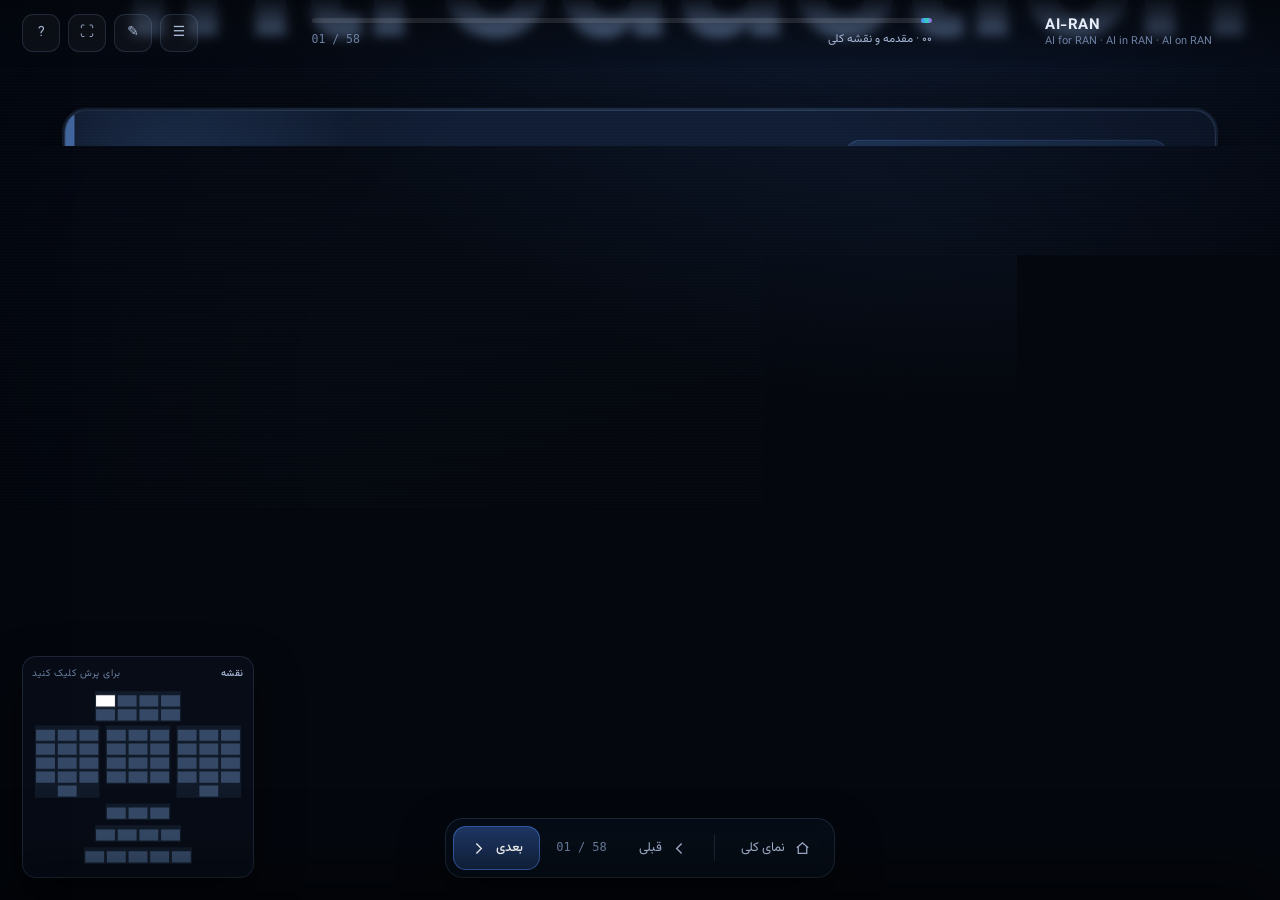
<file: HTML/AI-RAN-Presentation/AI-RAN-Presentation/index.html>
<!DOCTYPE html>
<html lang="fa" dir="rtl">
<head>
  <meta charset="utf-8">
  <meta name="viewport" content="width=device-width, initial-scale=1, viewport-fit=cover">
  <meta name="color-scheme" content="dark">
  <title>AI-RAN — هوش مصنوعی در شبکهٔ دسترسی رادیویی | ارائهٔ تعاملی</title>
  <meta name="description" content="ارائهٔ تعاملی Prezi-style دربارهٔ AI-RAN: AI for RAN، AI in RAN و AI on RAN — به زبان فارسی با اصطلاحات فنی انگلیسی.">
  <meta name="author" content="AI-RAN Teaching Project">
  <link rel="icon" href="data:image/svg+xml,%3Csvg xmlns='http://www.w3.org/2000/svg' viewBox='0 0 64 64'%3E%3Crect width='64' height='64' rx='14' fill='%23071018'/%3E%3Ccircle cx='32' cy='32' r='17' fill='none' stroke='%234f8cff' stroke-width='4'/%3E%3Ccircle cx='32' cy='32' r='6' fill='%232dd4bf'/%3E%3C/svg%3E">

  <link rel="preload" href="assets/fonts/Vazirmatn-Regular.woff2" as="font" type="font/woff2" crossorigin>
  <link rel="preload" href="assets/fonts/Vazirmatn-Bold.woff2" as="font" type="font/woff2" crossorigin>

  <link rel="stylesheet" href="css/main.css">
  <link rel="stylesheet" href="css/presentation.css">
  <link rel="stylesheet" href="css/animations.css">
</head>
<body>

  <!-- boot / loading veil, removed once the presentation is built -->
  <div id="boot" role="status" aria-live="polite">
    <div class="boot-inner">
      <div class="boot-mark" aria-hidden="true"></div>
      <div class="boot-title">AI-RAN</div>
      <div class="boot-sub">در حال آماده‌سازی نقشهٔ دانش…</div>
      <div class="boot-bar"><span></span></div>
    </div>
  </div>

  <noscript>
    <div class="noscript">
      این ارائه برای ناوبری تعاملی به JavaScript نیاز دارد. لطفاً JavaScript را فعال کنید.
    </div>
  </noscript>

  <!-- the presentation canvas -->
  <main id="stage" class="stage" aria-label="بوم ارائهٔ تعاملی AI-RAN">
    <div id="world" class="world accent-intro" data-zoom="far"></div>
  </main>

  <!-- presentation chrome -->
  <header id="hud-top" class="hud hud-top"></header>
  <nav id="hud-nav" class="hud hud-nav" aria-label="ناوبری موضوع‌ها"></nav>
  <div id="hud-zoom" class="hud hud-zoom" aria-label="بزرگ‌نمایی"></div>
  <aside id="hud-map" class="hud hud-map" title="نقشهٔ کلی" aria-label="نقشهٔ کلی"></aside>

  <aside id="toc" class="drawer" aria-label="فهرست موضوع‌ها"></aside>
  <section id="notes" class="notes" aria-label="یادداشت مدرس"></section>
  <div id="help" class="modal" role="dialog" aria-modal="true" aria-label="راهنمای ناوبری"></div>
  <div id="toast" class="toast" role="status" aria-live="polite"></div>

  <div id="boot-error" hidden class="boot-error" role="alert"></div>
  <pre id="selftest-output" class="sr-only" aria-hidden="true"></pre>

  <!-- content model (order matters: core → sections → wrap-up which finalises) -->
  <script src="content/00-core.js"></script>
  <script src="content/10-intro.js"></script>
  <script src="content/20-for.js"></script>
  <script src="content/30-in.js"></script>
  <script src="content/40-on.js"></script>
  <script src="content/50-compare.js"></script>
  <script src="content/60-eco.js"></script>
  <script src="content/70-wrap.js"></script>

  <!-- engine -->
  <script src="js/visualizations.js"></script>
  <script src="js/navigation.js"></script>
  <script src="js/presentation.js"></script>
  <script src="js/app.js"></script>
</body>
</html>
</file>
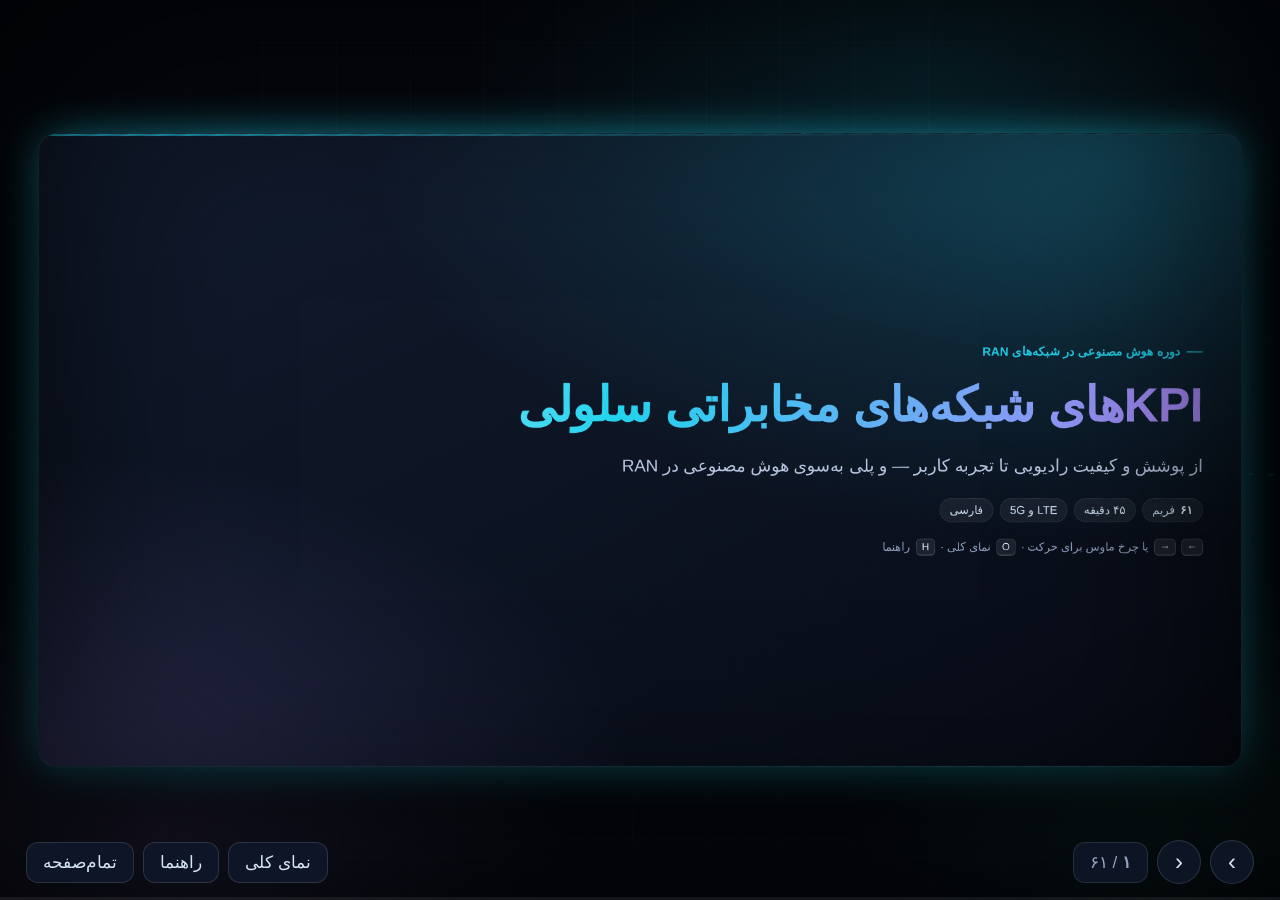
<file: HTML/kpis/kpis/kpi-prezi.html>
<!DOCTYPE html>
<html lang="fa" dir="rtl">
<head>
<meta charset="utf-8">
<meta name="viewport" content="width=device-width,initial-scale=1">
<title>KPIهای شبکه‌های مخابراتی سلولی — ارائه تعاملی</title>
<style>
:root{
  --ink:#e9eefb;--muted:#93a3c2;--line:rgba(255,255,255,.09);
  --cyan:#22d3ee;--sky:#38bdf8;--emerald:#34d399;--amber:#fbbf24;
  --violet:#a78bfa;--rose:#fb7185;--lime:#a3e635;--fuchsia:#e879f9;
}
*{box-sizing:border-box;margin:0;padding:0}
html,body{height:100%;overflow:hidden;background:#05080f;color:var(--ink);
  font-family:'Vazirmatn','IRANSansX','IRANSans','Segoe UI',Tahoma,'Noto Naskh Arabic',sans-serif;
  -webkit-font-smoothing:antialiased;text-rendering:optimizeLegibility}
#bg{position:fixed;inset:0;z-index:0;pointer-events:none;
  background:
    radial-gradient(58% 48% at 72% 8%,rgba(34,211,238,.15),transparent 62%),
    radial-gradient(52% 46% at 12% 92%,rgba(167,139,250,.14),transparent 62%),
    radial-gradient(42% 40% at 92% 88%,rgba(52,211,153,.09),transparent 62%),
    #05080f}
#grid{position:fixed;inset:-20%;z-index:0;pointer-events:none;opacity:.55;
  background-image:linear-gradient(rgba(255,255,255,.05) 1px,transparent 1px),
                   linear-gradient(90deg,rgba(255,255,255,.05) 1px,transparent 1px);
  background-size:74px 74px;
  -webkit-mask-image:radial-gradient(circle at 50% 42%,#000 18%,transparent 76%);
  mask-image:radial-gradient(circle at 50% 42%,#000 18%,transparent 76%)}
#vig{position:fixed;inset:0;z-index:3;pointer-events:none;
  box-shadow:inset 0 0 200px 60px rgba(0,0,0,.72)}
#stage{position:fixed;left:0;top:0;width:1px;height:1px;transform-origin:0 0;z-index:2;will-change:transform}

/* ---------- frame ---------- */
.frame{position:absolute;transform-origin:50% 50%;overflow:hidden;
  display:flex;flex-direction:column;gap:20px;
  padding:52px 60px;border-radius:28px;
  background:linear-gradient(152deg,rgba(21,31,52,.95),rgba(9,14,26,.97));
  border:1px solid var(--line);
  box-shadow:0 50px 110px rgba(0,0,0,.6),inset 0 1px 0 rgba(255,255,255,.055);
  --accent:#22d3ee;--accent-soft:rgba(34,211,238,.12)}
.frame::after{content:'';position:absolute;inset:0;border-radius:28px;pointer-events:none;
  background:radial-gradient(90% 60% at 100% 0%,var(--accent-soft),transparent 62%);
  opacity:.85}
.frame::before{content:'';position:absolute;top:0;right:0;left:0;height:3px;
  background:linear-gradient(90deg,var(--accent),transparent 70%);opacity:.9}
.frame.active{box-shadow:0 50px 130px rgba(0,0,0,.7),0 0 0 1px var(--accent-soft),
  0 0 70px -10px var(--accent),inset 0 1px 0 rgba(255,255,255,.07)}
body.ov .frame{outline:1px dashed rgba(255,255,255,.22);outline-offset:12px}
body.ov .frame.active{outline:1px solid var(--accent)}

/* ---------- typography ---------- */
.k{display:flex;align-items:center;gap:10px;font-size:19px;font-weight:700;
  letter-spacing:.2px;color:var(--accent);opacity:.95}
.k::before{content:'';width:26px;height:2px;border-radius:2px;background:var(--accent);opacity:.8}
h1{font-size:62px;line-height:1.24;font-weight:800;letter-spacing:-.6px}
h2{font-size:44px;line-height:1.32;font-weight:800;letter-spacing:-.4px}
h3{font-size:27px;line-height:1.45;font-weight:700}
.grad{background:linear-gradient(100deg,#eaf6ff 6%,var(--accent) 48%,#a78bfa 96%);
  -webkit-background-clip:text;background-clip:text;color:transparent}
p{font-size:23px;line-height:1.85;color:#c9d5ec}
.lede{font-size:27px;line-height:1.75;color:#b9c8e2;font-weight:500}
.s{font-size:20px;line-height:1.7;color:var(--muted)}
b,strong{color:#f2f7ff;font-weight:700}
.mono{direction:ltr;unicode-bidi:isolate;font-family:ui-monospace,'Cascadia Mono',Consolas,monospace;font-size:.94em}
.num{unicode-bidi:isolate}

ul.b{list-style:none;display:flex;flex-direction:column;gap:13px}
ul.b>li{position:relative;padding-inline-start:26px;font-size:22px;line-height:1.72;color:#c9d5ec}
ul.b>li::before{content:'';position:absolute;inset-inline-start:2px;top:11px;width:9px;height:9px;border-radius:50%;
  background:var(--accent);box-shadow:0 0 14px var(--accent)}
ul.b>li b{color:#fff}

/* ---------- layout helpers ---------- */
.grid{display:grid;gap:16px}
.c2{grid-template-columns:1fr 1fr}
.c3{grid-template-columns:repeat(3,1fr)}
.c4{grid-template-columns:repeat(4,1fr)}
.c5{grid-template-columns:repeat(5,1fr)}
.split{display:grid;grid-template-columns:1fr 1fr;gap:30px;align-items:center;flex:1;min-height:0}
.split.wide-l{grid-template-columns:1.35fr 1fr}
.split.wide-r{grid-template-columns:1fr 1.35fr}
.rowsplit{display:grid;grid-template-rows:auto 1fr;gap:18px;flex:1;min-height:0}
.grow{flex:1;min-height:0}
.col{display:flex;flex-direction:column;gap:16px;min-height:0}

.card{background:rgba(255,255,255,.038);border:1px solid var(--line);border-radius:18px;
  padding:18px 20px;display:flex;flex-direction:column;gap:7px}
.card .t{font-size:23px;font-weight:700;color:#eef4ff;line-height:1.4}
.card .s{font-size:18px}
.card .nm{font-size:15px;font-weight:800;color:var(--accent);letter-spacing:1px;opacity:.9}
.card.hl{background:linear-gradient(160deg,rgba(255,255,255,.07),rgba(255,255,255,.02));
  border-color:rgba(255,255,255,.16)}

.note{background:var(--accent-soft);border:1px solid color-mix(in srgb,var(--accent) 34%,transparent);
  border-radius:15px;padding:14px 18px;font-size:20px;line-height:1.7;color:#d7e6f8}
.note b{color:#fff}
.note.warn{background:rgba(251,113,133,.1);border-color:rgba(251,113,133,.34)}
.note.ok{background:rgba(52,211,153,.1);border-color:rgba(52,211,153,.32)}

.stat{display:flex;flex-direction:column;gap:2px;background:rgba(255,255,255,.04);
  border:1px solid var(--line);border-radius:16px;padding:14px 18px}
.stat .v{font-size:32px;font-weight:800;color:#fff;line-height:1.25}
.stat .l{font-size:17px;color:var(--muted)}

.chip{display:inline-flex;align-items:center;gap:8px;padding:7px 15px;border-radius:999px;
  font-size:18px;background:rgba(255,255,255,.06);border:1px solid var(--line);color:#cfe0f4}
.chips{display:flex;flex-wrap:wrap;gap:10px}
.tagline{display:flex;flex-direction:column;gap:9px}
.tagline .row{display:flex;gap:12px;align-items:baseline;font-size:20px;color:#c3d1e8}
.tagline .row .d{width:8px;height:8px;border-radius:50%;background:var(--accent);flex:none;
  box-shadow:0 0 12px var(--accent);transform:translateY(-3px)}

/* ---------- table ---------- */
table.t{width:100%;border-collapse:collapse;font-size:21px}
table.t th{font-size:17px;font-weight:700;color:#93a6c6;text-align:right;padding:9px 14px;
  border-bottom:1px solid rgba(255,255,255,.14);letter-spacing:.3px}
table.t td{padding:10px 14px;border-bottom:1px solid rgba(255,255,255,.055);color:#dbe4f6;line-height:1.55}
table.t tbody tr:last-child td{border-bottom:0}
table.t .n{direction:ltr;text-align:right;font-variant-numeric:tabular-nums;color:#fff;font-weight:700}
table.t.compact td{padding:7px 12px;font-size:19px}
table.t.compact th{padding:7px 12px}
.bar{display:block;height:9px;border-radius:99px;background:var(--c,#34d399);width:var(--w,60%);opacity:.9;
  box-shadow:0 0 14px -2px var(--c,#34d399)}
.pill{display:inline-block;padding:3px 12px;border-radius:999px;font-size:17px;font-weight:700}
.p-good{background:rgba(52,211,153,.16);color:#6ee7b7}
.p-mid{background:rgba(251,191,36,.16);color:#fcd34d}
.p-bad{background:rgba(251,113,133,.16);color:#fda4af}

/* ---------- formula ---------- */
.formula{direction:ltr;display:flex;align-items:center;justify-content:center;gap:10px;
  flex-wrap:wrap;padding:20px 26px;border-radius:16px;font-size:29px;color:#eaf4ff;
  background:rgba(34,211,238,.07);border:1px solid rgba(34,211,238,.26);
  font-family:Georgia,'Cambria Math','Times New Roman',serif;line-height:1.4}
.formula .var{font-style:italic}
.frac{display:inline-flex;flex-direction:column;align-items:center;vertical-align:middle;margin:0 4px}
.frac .n{padding:2px 10px 5px;border-bottom:1.6px solid rgba(234,244,255,.75);font-size:23px;white-space:nowrap}
.frac .d{padding:5px 10px 2px;font-size:23px;white-space:nowrap}
.frac.sm .n,.frac.sm .d{font-size:19px}

/* ---------- figure ---------- */
figure.fig{display:flex;flex-direction:column;gap:10px;min-height:0;flex:1;margin:0}
figure.fig img{width:100%;flex:1;min-height:0;object-fit:contain;border-radius:14px;
  background:#080d18;border:1px solid rgba(255,255,255,.07)}
figure.fig figcaption{font-size:17px;color:var(--muted);line-height:1.6;text-align:center}
figure.fig.frameimg img{object-fit:cover}

/* ---------- chapter ---------- */
.frame.ch{display:grid;grid-template-columns:auto 1fr;gap:44px;align-items:center;
  background:radial-gradient(120% 130% at 100% 0%,var(--accent-soft),transparent 58%),
             linear-gradient(152deg,rgba(17,26,45,.96),rgba(7,11,22,.98))}
.chnum{font-size:190px;line-height:.86;font-weight:800;letter-spacing:-6px;
  color:transparent;-webkit-text-stroke:2px color-mix(in srgb,var(--accent) 62%,transparent);
  opacity:.9;direction:ltr}
.frame.ch h2{font-size:56px;margin-bottom:8px}
.frame.ch .sub{font-size:24px;color:#b9c8e2;line-height:1.7;max-width:30ch}
.frame.ch .list{display:flex;flex-wrap:wrap;gap:9px;margin-top:18px}

/* ---------- cover ---------- */
.frame.hero{justify-content:center;gap:26px;
  background:radial-gradient(110% 110% at 88% 4%,rgba(34,211,238,.2),transparent 55%),
             radial-gradient(90% 90% at 0% 100%,rgba(167,139,250,.18),transparent 55%),
             linear-gradient(152deg,rgba(18,28,48,.96),rgba(6,10,20,.99))}
.frame.hero h1{font-size:76px}
.hintline{font-size:18px;color:var(--muted);display:flex;gap:9px;align-items:center;flex-wrap:wrap}
kbd{display:inline-block;min-width:28px;text-align:center;padding:3px 8px;border-radius:7px;
  font-family:inherit;font-size:16px;color:#dbe7fa;background:rgba(255,255,255,.08);
  border:1px solid rgba(255,255,255,.16);border-bottom-width:2px}

/* ---------- ui ---------- */
#ui{position:fixed;inset:auto 0 0 0;z-index:40;display:flex;justify-content:space-between;
  align-items:center;padding:16px 26px;pointer-events:none}
#ui .g{display:flex;gap:9px;align-items:center;pointer-events:auto}
button.b{appearance:none;cursor:pointer;font-family:inherit;font-size:17px;color:#d7e4f7;
  background:rgba(16,24,42,.86);border:1px solid rgba(255,255,255,.13);border-radius:12px;
  padding:9px 16px;transition:.2s;backdrop-filter:blur(6px)}
button.b:hover{background:rgba(34,211,238,.16);border-color:rgba(34,211,238,.5);color:#fff}
button.b.rnd{width:44px;height:44px;padding:0;font-size:24px;line-height:1;border-radius:50%}
.counter{font-size:17px;color:var(--muted);background:rgba(16,24,42,.86);
  border:1px solid rgba(255,255,255,.1);border-radius:12px;padding:9px 16px;font-variant-numeric:tabular-nums}
.counter b{color:var(--accent)}
#bar{position:fixed;left:0;bottom:0;height:3px;width:100%;z-index:41;background:rgba(255,255,255,.07)}
#bar i{display:block;height:100%;width:0;background:linear-gradient(90deg,var(--cyan),#a78bfa);
  box-shadow:0 0 16px rgba(34,211,238,.8);transition:width .6s cubic-bezier(.22,.61,.3,1)}
#helpbox{position:fixed;z-index:60;inset:0;display:flex;align-items:center;justify-content:center;
  background:rgba(3,6,12,.72);backdrop-filter:blur(4px);padding:30px}
#helpbox.hide{display:none}
#helpbox .pane{max-width:640px;width:100%;background:linear-gradient(160deg,#111a2d,#070b16);
  border:1px solid rgba(255,255,255,.14);border-radius:22px;padding:30px 34px;
  box-shadow:0 40px 90px rgba(0,0,0,.7);display:flex;flex-direction:column;gap:14px}
#helpbox h3{font-size:26px}
#helpbox .row{display:flex;justify-content:space-between;gap:18px;font-size:19px;color:#c5d3ea;
  border-bottom:1px solid rgba(255,255,255,.06);padding-bottom:9px}
#helpbox .row span:first-child{color:#93a6c6}
@media (prefers-reduced-motion:reduce){#stage{transition:none!important}}
</style>
</head>
<body>
<div id="bg"></div><div id="grid"></div>
<div id="stage">

<!-- ============ 1 · COVER ============ -->
<section class="frame hero" data-ch="0" data-w="1900" data-h="1000" data-r="-1.2">
  <div class="k">دوره هوش مصنوعی در شبکه‌های RAN</div>
  <h1 class="grad">KPIهای شبکه‌های مخابراتی سلولی</h1>
  <p class="lede">از پوشش و کیفیت رادیویی تا تجربه کاربر — و پلی به‌سوی هوش مصنوعی در RAN</p>
  <div class="chips">
    <span class="chip"><b id="tot2">۶۰</b> فریم</span>
    <span class="chip">۴۵ دقیقه</span>
    <span class="chip">LTE و 5G</span>
    <span class="chip">فارسی</span>
  </div>
  <div class="hintline"><kbd>←</kbd><kbd>→</kbd> یا چرخ ماوس برای حرکت · <kbd>O</kbd> نمای کلی · <kbd>H</kbd> راهنما</div>
</section>

<!-- ============ 2 · ROADMAP ============ -->
<section class="frame" data-ch="0">
  <div class="k">نقشه راه</div>
  <h2>در این ارائه چه مسیری را طی می‌کنیم؟</h2>
  <div class="grid c3 grow">
    <div class="card"><div class="nm">۰۱</div><div class="t">مقدمه</div><p class="s">KPI چیست، با Measurement و Counter چه تفاوتی دارد و چگونه دسته‌بندی می‌شود؟</p></div>
    <div class="card"><div class="nm">۰۲</div><div class="t">شاخص‌های رادیویی</div><p class="s">RSRP، RSRQ، SINR و RSSI؛ تفاوت پوشش با کیفیت.</p></div>
    <div class="card"><div class="nm">۰۳</div><div class="t">دسترسی و پایداری</div><p class="s">RRC Setup، Random Access، Drop Rate و حفظ ارتباط.</p></div>
    <div class="card"><div class="nm">۰۴</div><div class="t">تحرک و کیفیت سرویس</div><p class="s">Handover، Throughput، Latency، Packet Loss و BLER.</p></div>
    <div class="card"><div class="nm">۰۵</div><div class="t">لایه فیزیکی</div><p class="s">ISI، BER، EVM، CQI، MCS، HARQ، Spectral Efficiency و PAPR.</p></div>
    <div class="card"><div class="nm">۰۶</div><div class="t">هوش مصنوعی و کارگاه</div><p class="s">پیوند KPI با AI-RAN، عیب‌یابی یک سایت و جمع‌بندی.</p></div>
  </div>
</section>

<!-- ============ 3 · FOUR QUESTIONS ============ -->
<section class="frame" data-ch="0">
  <div class="k">چارچوب داستانی</div>
  <h2>چهار سؤال، کلید فهم همه KPIها</h2>
  <p class="s">KPI را به‌عنوان داستان عملکرد شبکه تدریس کنید، نه فقط مجموعه‌ای از فرمول‌ها.</p>
  <div class="grid c4 grow">
    <div class="card hl"><div class="nm">۰۱</div><div class="t">آیا پوشش داریم؟</div><p class="s">RSRP · RSRQ · SINR</p><p class="s">پوشش رادیویی</p></div>
    <div class="card hl"><div class="nm">۰۲</div><div class="t">آیا می‌توانیم متصل شویم؟</div><p class="s">RRC SR · RACH SR</p><p class="s">دسترسی</p></div>
    <div class="card hl"><div class="nm">۰۳</div><div class="t">آیا سرعت کافی است؟</div><p class="s">Throughput · Latency</p><p class="s">کیفیت سرویس</p></div>
    <div class="card hl"><div class="nm">۰۴</div><div class="t">آیا ارتباط پایدار می‌ماند؟</div><p class="s">Drop Rate · HO SR</p><p class="s">پایداری و تحرک</p></div>
  </div>
  <div class="note">این چهار سؤال به ترتیب، چهار دسته اصلی KPI را می‌سازند: <b>Coverage</b>، <b>Accessibility</b>، <b>Integrity</b> و <b>Retainability / Mobility</b>.</div>
</section>

<!-- ============ 4 · UE TO CORE ============ -->
<section class="frame" data-ch="0" data-w="1700">
  <div class="k">دید معماری</div>
  <h2>هر لایه، KPIهای خودش را دارد</h2>
  <div class="split wide-l">
    <figure class="fig">
      <img src="./images/Pasted%20image%2020261103112018.png" alt="ساختار شبکه 5G از گوشی تا هسته">
      <figcaption>مسیر سرویس: از تجهیزات کاربر تا هسته شبکه 5G</figcaption>
    </figure>
    <div class="col">
      <div class="card"><div class="t">UE — تجربه کاربر</div><p class="s">سرعت واقعی، تأخیر، قطعی تماس و کیفیت اپلیکیشن.</p></div>
      <div class="card"><div class="t">RAN — دسترسی رادیویی</div><p class="s">پوشش، دسترسی، تحرک، تداخل و ظرفیت.</p></div>
      <div class="card"><div class="t">Core — هسته شبکه</div><p class="s">نشست داده، QoS، دسترس‌پذیری سرویس و اتصال به اینترنت.</p></div>
    </div>
  </div>
</section>

<!-- ============ 5 · WHAT IS KPI ============ -->
<section class="frame" data-ch="0">
  <div class="k">تعریف</div>
  <h2>KPI چیست؟</h2>
  <p>KPI مخفف <b>Key Performance Indicator</b> یا شاخص کلیدی عملکرد است. در شبکه‌های موبایل، KPI معیار عددی است که وضعیت عملکرد شبکه را از دید <b>رادیویی</b>، <b>ارتباطی</b> و <b>تجربه کاربر</b> مشخص می‌کند.</p>
  <ul class="b grow">
    <li>چند درصد تماس‌ها با موفقیت برقرار می‌شوند؟</li>
    <li>چند درصد کاربران می‌توانند به شبکه متصل شوند؟</li>
    <li>سرعت دانلود کاربران چقدر است؟</li>
    <li>چه تعداد تماس یا ارتباط قطع می‌شود؟</li>
    <li>تأخیر شبکه (Latency) چقدر است؟</li>
  </ul>
  <div class="note">KPI زبان مشترک تیم بهینه‌سازی رادیویی، عملیات شبکه و تیم داده است؛ اگر تعریف KPI روشن نباشد، گفت‌وگوی فنی هم بی‌نتیجه می‌ماند.</div>
</section>

<!-- ============ 6 · MEASUREMENT / COUNTER / KPI ============ -->
<section class="frame" data-ch="0">
  <div class="k">دقت مفهومی</div>
  <h2>Measurement، Counter و KPI</h2>
  <p class="s">این سه مفهوم در کلاس زیاد با هم اشتباه گرفته می‌شوند؛ در حالی که نقش متفاوتی دارند.</p>
  <div class="grid c3 grow">
    <div class="card"><div class="t">Measurement</div><p class="s">داده اندازه‌گیری‌شده در یک نقطه و زمان مشخص؛ مثلاً نمونه RSRP یا SINR گزارش‌شده از گوشی.</p></div>
    <div class="card"><div class="t">Counter</div><p class="s">شمارنده رخدادها؛ مثلاً تعداد تلاش‌های برقراری RRC یا تعداد قطع‌های غیرعادی.</p></div>
    <div class="card"><div class="t">KPI</div><p class="s">نسبت یا ترکیب محاسبه‌شده از Measurement و Counter؛ مثلاً نرخ موفقیت RRC.</p></div>
  </div>
  <div class="formula">
    <span>KPI =</span>
    <span class="frac"><span class="n">Counter (success)</span><span class="d">Counter (attempt)</span></span>
    <span>× 100</span>
  </div>
  <div class="note warn">نکته مهم برای تدریس: <b>KPI با Measurement یا Counter یکسان نیست</b>؛ KPI حاصل تعریف و محاسبه است.</div>
</section>

<!-- ============ 7 · CATEGORIES ============ -->
<section class="frame" data-ch="0" data-w="1800">
  <div class="k">دسته‌بندی</div>
  <h2>پنج دسته اصلی KPIهای شبکه سلولی</h2>
  <div class="split wide-r">
    <div class="col">
      <div class="tagline">
        <div class="row"><span class="d"></span><span><b>Coverage</b> — پوشش رادیویی: RSRP، RSRQ، SINR</span></div>
        <div class="row"><span class="d" style="background:var(--emerald)"></span><span><b>Accessibility</b> — امکان برقراری اتصال: RRC SR، E-RAB SR</span></div>
        <div class="row"><span class="d" style="background:var(--amber)"></span><span><b>Retainability</b> — حفظ اتصال: Drop Rate</span></div>
        <div class="row"><span class="d" style="background:var(--violet)"></span><span><b>Integrity</b> — کیفیت و کارایی سرویس: Throughput، Latency</span></div>
        <div class="row"><span class="d" style="background:var(--sky)"></span><span><b>Mobility</b> — جابه‌جایی بین سلول‌ها: Handover Success Rate</span></div>
      </div>
      <div class="note">این دسته‌بندی به مفاهیم کیفیت سرویس و تجربه کاربر در LTE و 5G نزدیک است؛ اما جزئیات و نام شاخص‌ها با فناوری و تعریف اپراتور تفاوت دارد.</div>
    </div>
    <figure class="fig">
      <img src="./images/%7B349C335F-BC64-4DAD-9A5A-F3D04EACA105%7D.png" alt="دسته‌بندی KPIهای شبکه سلولی">
      <figcaption>پنج خانواده KPI در شبکه‌های سلولی</figcaption>
    </figure>
  </div>
</section>

<!-- ============ 8 · CHAPTER 1 ============ -->
<section class="frame ch" data-ch="1" data-w="2100">
  <div class="chnum">۰۱</div>
  <div>
    <div class="k">فصل یک</div>
    <h2>شاخص‌های رادیویی</h2>
    <p class="sub">پوشش و کیفیت سیگنال — پاسخ به سؤال «آیا پوشش مناسبی داریم؟»</p>
    <div class="list">
      <span class="chip">RSRP</span><span class="chip">RSRQ</span>
      <span class="chip">SINR</span><span class="chip">RSSI</span>
    </div>
  </div>
</section>

<!-- ============ 9 · RSRP ============ -->
<section class="frame" data-ch="1">
  <div class="k">Radio KPI</div>
  <h2>RSRP — قدرت سیگنال مرجع</h2>
  <p><b>Reference Signal Received Power</b>؛ نشان می‌دهد گوشی، سیگنال مرجع ارسال‌شده از سلول را با چه توانی دریافت می‌کند.</p>
  <div class="grid c3">
    <div class="stat"><span class="v">dBm</span><span class="l">واحد اندازه‌گیری</span></div>
    <div class="stat"><span class="v">منفی</span><span class="l">مقدار عددی معمول</span></div>
    <div class="stat"><span class="v">نزدیک‌تر به صفر</span><span class="l">سیگنال قوی‌تر</span></div>
  </div>
  <div class="note">RSRP فقط از <b>قدرت</b> سیگنال می‌گوید، نه از کیفیت آن. دو گوشی می‌توانند RSRP یکسان داشته باشند اما تجربه‌ای کاملاً متفاوت.</div>
  <div class="grow"></div>
  <div class="split">
    <div class="card"><div class="t">واحد dBm یعنی چه؟</div><p class="s">مقیاس لگاریتمی نسبت به یک میلی‌وات؛ به همین دلیل کاهش ۳ dB یعنی نصف‌شدن توان.</p></div>
    <div class="card"><div class="t">چرا منفی است؟</div><p class="s">توان دریافتی همیشه کمتر از ۱ میلی‌وات است؛ بنابراین لگاریتم آن منفی می‌شود.</p></div>
  </div>
</section>

<!-- ============ 10 · RSRP TABLE ============ -->
<section class="frame" data-ch="1" data-w="1500">
  <div class="k">آستانه‌های آموزشی</div>
  <h2>RSRP در عمل چه اعدادی می‌گیرد؟</h2>
  <table class="t grow">
    <thead><tr><th>RSRP</th><th>تفسیر آموزشی</th><th>سطح سیگنال</th></tr></thead>
    <tbody>
      <tr><td class="n">-80 dBm</td><td>بسیار خوب</td><td><span class="bar" style="--w:96%;--c:#34d399"></span></td></tr>
      <tr><td class="n">-90 dBm</td><td>خوب</td><td><span class="bar" style="--w:78%;--c:#a3e635"></span></td></tr>
      <tr><td class="n">-100 dBm</td><td>متوسط</td><td><span class="bar" style="--w:58%;--c:#fbbf24"></span></td></tr>
      <tr><td class="n">-110 dBm</td><td>ضعیف</td><td><span class="bar" style="--w:36%;--c:#fb923c"></span></td></tr>
      <tr><td class="n">-120 dBm</td><td>بسیار ضعیف</td><td><span class="bar" style="--w:18%;--c:#fb7185"></span></td></tr>
    </tbody>
  </table>
  <div class="note">این مقادیر فقط محدوده‌های تقریبی برای آموزش هستند؛ مرزبندی دقیق به شبکه، باند فرکانسی و شرایط اندازه‌گیری وابسته است.</div>
</section>

<!-- ============ 11 · RSRP MAP ============ -->
<section class="frame" data-ch="1" data-w="1750">
  <div class="k">از عدد تا نقشه</div>
  <h2>RSRP روی نقشه چه شکلی است؟</h2>
  <div class="split">
    <figure class="fig">
      <img src="./images/Pasted%20image%2020261103112025.png" alt="نقشه پوشش رادیویی بر اساس توان دریافتی">
      <figcaption>نقشه پوشش شهری: توان دریافتی از هر سایت روی نقشه</figcaption>
    </figure>
    <div class="col">
      <ul class="b">
        <li>رنگ‌ها همان <b>سطح توان دریافتی</b> هستند؛ از سبز و آبی (خوب) تا قرمز و بنفش (ضعیف).</li>
        <li>هر بلوک، یک <b>سایت با آنتن‌های سکتوری</b> است و نام آن روی نقشه دیده می‌شود.</li>
        <li>نواحی قرمز پشت ساختمان‌های بلند، نمونه‌ای از <b>سایه‌اندازی</b> است.</li>
      </ul>
      <div class="note">نتیجه عملی: به‌جای حدس زدن، ناحیه ضعیف را روی نقشه پیدا می‌کنیم و برای همان ناحیه راهکار طراحی می‌شود.</div>
    </div>
  </div>
</section>

<!-- ============ 12 · RSRQ ============ -->
<section class="frame" data-ch="1">
  <div class="k">Radio KPI</div>
  <h2>RSRQ — کیفیت سیگنال دریافتی</h2>
  <p><b>Reference Signal Received Quality</b>؛ علاوه بر سیگنال مرجع، شرایط کیفیت سیگنال و اثر تداخل و توان دریافتی کل را هم منعکس می‌کند.</p>
  <div class="formula">
    <span class="var">RSRQ</span><span>=</span>
    <span class="frac"><span class="n">N × RSRP</span><span class="d">RSSI</span></span>
  </div>
  <div class="grid c3">
    <div class="card"><div class="t">N</div><p class="s">تعداد Resource Blockهای مورد اندازه‌گیری</p></div>
    <div class="card"><div class="t">RSRP</div><p class="s">توان سیگنال مرجع</p></div>
    <div class="card"><div class="t">RSSI</div><p class="s">توان کل دریافتی: سیگنال + تداخل + نویز</p></div>
  </div>
  <div class="note warn">ممکن است RSRP خوب باشد، اما به علت تداخل زیاد، RSRQ نامناسب شود. واحد RSRQ: <b>dB</b>.</div>
</section>

<!-- ============ 13 · SINR ============ -->
<section class="frame" data-ch="1">
  <div class="k">Radio KPI</div>
  <h2>SINR — نسبت سیگنال به تداخل و نویز</h2>
  <div class="formula">
    <span class="var">SINR</span><span>=</span>
    <span class="frac"><span class="n">P<sub>Signal</sub></span><span class="d">P<sub>Interference</sub> + P<sub>Noise</sub></span></span>
  </div>
  <table class="t grow">
    <thead><tr><th>SINR</th><th>وضعیت تقریبی</th><th></th></tr></thead>
    <tbody>
      <tr><td class="n">بالاتر از 20 dB</td><td>عالی</td><td><span class="pill p-good">A</span></td></tr>
      <tr><td class="n">13 تا 20 dB</td><td>خوب</td><td><span class="pill p-good">B</span></td></tr>
      <tr><td class="n">5 تا 13 dB</td><td>متوسط</td><td><span class="pill p-mid">C</span></td></tr>
      <tr><td class="n">0 تا 5 dB</td><td>ضعیف</td><td><span class="pill p-bad">D</span></td></tr>
      <tr><td class="n">کمتر از 0 dB</td><td>بسیار ضعیف</td><td><span class="pill p-bad">E</span></td></tr>
    </tbody>
  </table>
  <div class="note">SINR یکی از مهم‌ترین شاخص‌ها برای بررسی <b>کیفیت واقعی لینک رادیویی</b> است؛ چون تداخل را هم در نظر می‌گیرد.</div>
</section>

<!-- ============ 14 · A vs B ============ -->
<section class="frame" data-ch="1" data-w="1450">
  <div class="k">مثال قابل تدریس</div>
  <h2>دو کاربر، یک قدرت سیگنال، دو تجربه</h2>
  <div class="grid c2 grow">
    <div class="card hl">
      <div class="nm">کاربر A</div>
      <div class="t" style="font-size:26px">RSRP = -75 dBm</div>
      <div class="t" style="font-size:26px">SINR = 20 dB</div>
      <p class="s">سیگنال قوی و تداخل کم → تجربه اینترنت بسیار خوب.</p>
      <div class="chips"><span class="chip">پوشش خوب</span><span class="chip">کیفیت خوب</span></div>
    </div>
    <div class="card hl" style="border-color:rgba(251,113,133,.4)">
      <div class="nm" style="color:#fb7185">کاربر B</div>
      <div class="t" style="font-size:26px">RSRP = -75 dBm</div>
      <div class="t" style="font-size:26px">SINR = 0 dB</div>
      <p class="s">سیگنال قوی اما تداخل شدید → تجربه ضعیف، سرعت پایین و قطعی.</p>
      <div class="chips"><span class="chip">پوشش خوب</span><span class="chip">کیفیت ضعیف</span></div>
    </div>
  </div>
  <div class="note">این مثال تفاوت بنیادین <b>Coverage</b> (پوشش) و <b>Quality</b> (کیفیت) را نشان می‌دهد.</div>
</section>

<!-- ============ 15 · COMPARISON ============ -->
<section class="frame" data-ch="1" data-w="1600">
  <div class="k">جمع‌بندی شاخص‌های رادیویی</div>
  <h2>RSRP، RSRQ، SINR یا RSSI؟</h2>
  <table class="t grow">
    <thead><tr><th>شاخص</th><th>چه چیزی را اندازه می‌گیرد؟</th><th>واحد</th></tr></thead>
    <tbody>
      <tr><td><b>RSRP</b></td><td>قدرت سیگنال مرجع</td><td class="n">dBm</td></tr>
      <tr><td><b>RSRQ</b></td><td>کیفیت سیگنال دریافتی</td><td class="n">dB</td></tr>
      <tr><td><b>SINR</b></td><td>نسبت سیگنال به تداخل و نویز</td><td class="n">dB</td></tr>
      <tr><td><b>RSSI</b></td><td>مجموع توان دریافتی</td><td class="n">dBm</td></tr>
    </tbody>
  </table>
  <div class="grid c2">
    <div class="note">قاعده ساده: <b>RSRP = چقدر قوی؟</b> · <b>SINR = چقدر پاک؟</b></div>
    <div class="note">در گزارش‌های واقعی، این چهار شاخص همیشه با هم خوانده می‌شوند، نه جداگانه.</div>
  </div>
</section>

<!-- ============ 16 · CHAPTER 2 ============ -->
<section class="frame ch" data-ch="2" data-w="2100">
  <div class="chnum">۰۲</div>
  <div>
    <div class="k">فصل دو</div>
    <h2>شاخص‌های دسترسی</h2>
    <p class="sub">Accessibility — آیا کاربر می‌تواند به شبکه متصل شود و سرویس بگیرد؟</p>
    <div class="list">
      <span class="chip">RRC Setup SR</span><span class="chip">Random Access SR</span>
      <span class="chip">Attach SR</span><span class="chip">E-RAB Setup SR</span><span class="chip">PDU Session SR</span>
    </div>
  </div>
</section>

<!-- ============ 17 · ACCESS STEPS ============ -->
<section class="frame" data-ch="2">
  <div class="k">مسیر اتصال</div>
  <h2>از روشن‌شدن گوشی تا تبادل داده</h2>
  <p class="s">هر مرحله می‌تواند با یک KPI مشخص ارزیابی شود؛ شکست در هر مرحله، تجربه کاربر را از همان‌جا قطع می‌کند.</p>
  <div class="grid c4 grow">
    <div class="card"><div class="nm">مرحله ۱</div><div class="t">جست‌وجوی شبکه</div><p class="s">گوشی سلول را پیدا می‌کند و اطلاعات سیستمی را می‌خواند.</p><p class="s"><b>KPI:</b> Cell Selection</p></div>
    <div class="card"><div class="nm">مرحله ۲</div><div class="t">دسترسی اولیه رادیویی</div><p class="s">Random Access برای گرفتن زمان‌بندی uplink.</p><p class="s"><b>KPI:</b> RACH SR</p></div>
    <div class="card"><div class="nm">مرحله ۳</div><div class="t">برقراری RRC</div><p class="s">کانال کنترلی بین گوشی و شبکه ساخته می‌شود.</p><p class="s"><b>KPI:</b> RRC Setup SR</p></div>
    <div class="card"><div class="nm">مرحله ۴</div><div class="t">ایجاد Bearer / نشست</div><p class="s">منابع و مسیر داده برای سرویس فراهم می‌شود.</p><p class="s"><b>KPI:</b> E-RAB SR · PDU Session SR</p></div>
  </div>
  <div class="note">اگر RRC برقرار نشود، هیچ سرویسی وجود ندارد؛ به همین دلیل RRC Setup Success Rate پایه‌ای‌ترین KPI دسترسی است.</div>
</section>

<!-- ============ 18 · RRC SR ============ -->
<section class="frame" data-ch="2">
  <div class="k">فرمول</div>
  <h2>RRC Connection Setup Success Rate</h2>
  <div class="formula" style="font-size:24px">
    <span>RRC SR =</span>
    <span class="frac"><span class="n">Successful RRC Setups</span><span class="d">RRC Setup Attempts</span></span>
    <span>× 100</span>
  </div>
  <div class="grid c2 grow">
    <div class="card"><div class="t">مثال عددی</div><p class="s">از ۱۰۰۰ تلاش اتصال، ۹۵۰ مورد موفق بوده است.</p>
      <div class="formula" style="font-size:22px;padding:12px">RRC SR = 950 / 1000 × 100 = 95%</div></div>
    <div class="card"><div class="t">تفسیر</div><p class="s">یعنی ۹۵ درصد تلاش‌های اتصال موفق بوده‌اند؛ ۵ درصد کاربران حتی به مرحله «استفاده از سرویس» نرسیده‌اند.</p></div>
  </div>
  <div class="note">در محاسبه واقعی، تعریف «تلاش» و «موفقیت» باید دقیقاً مطابق استاندارد KPI اپراتور باشد؛ در غیر این صورت عدد قابل مقایسه نیست.</div>
</section>

<!-- ============ 19 · ACCESS TABLE ============ -->
<section class="frame" data-ch="2" data-w="1600">
  <div class="k">خانواده دسترسی</div>
  <h2>مهم‌ترین KPIهای این گروه</h2>
  <table class="t grow">
    <thead><tr><th>KPI</th><th>مفهوم</th><th>فناوری</th></tr></thead>
    <tbody>
      <tr><td><b>RRC Setup Success Rate</b></td><td>موفقیت برقراری ارتباط RRC</td><td>LTE / NR</td></tr>
      <tr><td><b>Random Access Success Rate</b></td><td>موفقیت دسترسی اولیه رادیویی</td><td>LTE / NR</td></tr>
      <tr><td><b>Attach Success Rate</b></td><td>موفقیت ثبت در شبکه LTE</td><td>LTE</td></tr>
      <tr><td><b>E-RAB Setup Success Rate</b></td><td>موفقیت ایجاد Bearer برای سرویس</td><td>LTE</td></tr>
      <tr><td><b>PDU Session Establishment SR</b></td><td>موفقیت ایجاد نشست داده</td><td>5G</td></tr>
    </tbody>
  </table>
  <div class="note ok">نکته تدریس: همین مفهوم در نسل‌های مختلف با نام‌های متفاوت دیده می‌شود؛ ساختار «تلاش ← موفقیت» ثابت است.</div>
</section>

<!-- ============ 20 · CHAPTER 3 ============ -->
<section class="frame ch" data-ch="3" data-w="2100">
  <div class="chnum">۰۳</div>
  <div>
    <div class="k">فصل سه</div>
    <h2>شاخص‌های پایداری ارتباط</h2>
    <p class="sub">Retainability — آیا شبکه می‌تواند ارتباط برقرارشده را حفظ کند؟</p>
    <div class="list">
      <span class="chip">Drop Rate</span><span class="chip">Session Retainability</span>
      <span class="chip">Abnormal Release</span>
    </div>
  </div>
</section>

<!-- ============ 21 · DROP RATE ============ -->
<section class="frame" data-ch="3">
  <div class="k">فرمول</div>
  <h2>Drop Rate — نرخ قطع غیرعادی ارتباط</h2>
  <div class="formula">
    <span>Drop Rate =</span>
    <span class="frac"><span class="n">Abnormal Releases</span><span class="d">Established Sessions</span></span>
    <span>× 100</span>
  </div>
  <div class="grid c2 grow">
    <div class="card"><div class="t">مثال عددی</div><p class="s">ارتباط‌های برقرارشده: <b>۱۰٬۰۰۰</b></p><p class="s">قطع‌های غیرعادی: <b>۱۰۰</b></p><div class="formula" style="font-size:22px;padding:12px">Drop Rate = 100 / 10000 × 100 = 1%</div></div>
    <div class="card"><div class="t">چرا مهم است؟</div><p class="s">هر قطع غیرعادی یعنی سرویس کاربر ناگهان از بین رفته است؛ این شاخص مستقیم‌ترین سنجه نارضایتی کاربر است.</p></div>
  </div>
  <div class="note">در محاسبه واقعی، تعریف Session، Release و بازه زمانی باید دقیقاً مطابق استاندارد KPI اپراتور باشد.</div>
</section>

<!-- ============ 22 · DROP CAUSES ============ -->
<section class="frame" data-ch="3">
  <div class="k">از شاخص به علت</div>
  <h2>چه چیزی Drop Rate را بالا می‌برد؟</h2>
  <p class="s">KPI علت را نمی‌گوید؛ فقط خبر می‌دهد که مشکلی هست. کار مهندس، رفتن از شاخص به علت است.</p>
  <div class="grid c5 grow">
    <div class="card"><div class="nm">۰۱</div><div class="t">پوشش ضعیف</div><p class="s">سیگنال در لبه سلول کافی نیست.</p></div>
    <div class="card"><div class="nm">۰۲</div><div class="t">تداخل رادیویی</div><p class="s">SINR پایین، رمزگشایی را غیرممکن می‌کند.</p></div>
    <div class="card"><div class="nm">۰۳</div><div class="t">شکست Handover</div><p class="s">کاربر در حال حرکت، سلول را از دست می‌دهد.</p></div>
    <div class="card"><div class="nm">۰۴</div><div class="t">ازدحام شبکه</div><p class="s">کمبود PRB و شکست زمان‌بندی.</p></div>
    <div class="card"><div class="nm">۰۵</div><div class="t">خطای تجهیزات</div><p class="s">مشکل سخت‌افزاری یا نرم‌افزاری سایت.</p></div>
  </div>
  <div class="note warn">هیچ‌کدام از این علت‌ها را نمی‌توان فقط با Drop Rate تشخیص داد؛ باید با SINR، PRB Utilization و HO Failure ترکیب شود.</div>
</section>

<!-- ============ 23 · CHAPTER 4 ============ -->
<section class="frame ch" data-ch="4" data-w="2100">
  <div class="chnum">۰۴</div>
  <div>
    <div class="k">فصل چهار</div>
    <h2>شاخص‌های تحرک</h2>
    <p class="sub">Mobility — آیا کاربر در حال حرکت هم سرویس پایدار دارد؟</p>
    <div class="list">
      <span class="chip">Handover SR</span><span class="chip">Intra / Inter-frequency</span>
      <span class="chip">Inter-RAT</span><span class="chip">HO Interruption Time</span>
    </div>
  </div>
</section>

<!-- ============ 24 · HANDOVER ============ -->
<section class="frame" data-ch="4">
  <div class="k">Mobility KPI</div>
  <h2>Handover — جابه‌جایی بین سلول‌ها</h2>
  <p>وقتی با خودرو در خیابان حرکت می‌کنید، گوشی شما از یک سلول به سلول دیگر منتقل می‌شود؛ این فرایند <b>Handover</b> نام دارد.</p>
  <div class="formula">
    <span>HO SR =</span>
    <span class="frac"><span class="n">Successful Handovers</span><span class="d">Handover Attempts</span></span>
    <span>× 100</span>
  </div>
  <div class="grid c3">
    <div class="stat"><span class="v">500</span><span class="l">تلاش برای Handover</span></div>
    <div class="stat"><span class="v">475</span><span class="l">Handover موفق</span></div>
    <div class="stat"><span class="v">95%</span><span class="l">HO Success Rate</span></div>
  </div>
  <div class="note">اگر نرخ Handover پایین باشد، کاربر هنگام حرکت با قطع تماس، افت سرعت یا اختلال سرویس مواجه می‌شود.</div>
</section>

<!-- ============ 25 · HO TYPES ============ -->
<section class="frame" data-ch="4">
  <div class="k">انواع تحرک</div>
  <h2>هر نوع Handover، شاخص خودش را دارد</h2>
  <div class="grid c2 grow">
    <div class="card"><div class="t">Intra-frequency HO</div><p class="s">جابه‌جایی بین دو سلول با فرکانس یکسان؛ رایج‌ترین حالت در شبکه شهری.</p></div>
    <div class="card"><div class="t">Inter-frequency HO</div><p class="s">جابه‌جایی بین باندهای فرکانسی مختلف؛ برای مدیریت ظرفیت و بار استفاده می‌شود.</p></div>
    <div class="card"><div class="t">Inter-RAT HO</div><p class="s">جابه‌جایی بین فناوری‌ها، مثلاً از 5G به LTE هنگام خروج از پوشش.</p></div>
    <div class="card"><div class="t">Handover Interruption Time</div><p class="s">مدت قطعی موقت داده در لحظه جابه‌جایی؛ مستقیماً روی تجربه کاربر اثر دارد.</p></div>
  </div>
  <div class="note">نکته: در 5G با Beamforming، مدیریت Beam و Mobility پیچیده‌تر می‌شود و به شاخص‌های تکمیلی نیاز دارد.</div>
</section>

<!-- ============ 26 · CHAPTER 5 ============ -->
<section class="frame ch" data-ch="5" data-w="2100">
  <div class="chnum">۰۵</div>
  <div>
    <div class="k">فصل پنج</div>
    <h2>کیفیت سرویس</h2>
    <p class="sub">Integrity — ممکن است متصل باشیم و سیگنال خوب باشد، اما اینترنت کند باشد.</p>
    <div class="list">
      <span class="chip">Throughput</span><span class="chip">Latency</span>
      <span class="chip">Packet Loss</span><span class="chip">BLER</span><span class="chip">Jitter</span>
    </div>
  </div>
</section>

<!-- ============ 27 · THROUGHPUT ============ -->
<section class="frame" data-ch="5">
  <div class="k">Integrity KPI</div>
  <h2>Throughput — نرخ انتقال داده</h2>
  <p>نشان می‌دهد در واحد زمان، چه مقدار اطلاعات واقعاً منتقل می‌شود.</p>
  <div class="formula">
    <span>Throughput =</span>
    <span class="frac"><span class="n">Transferred Data</span><span class="d">Time</span></span>
  </div>
  <div class="grid c2 grew" style="flex:1;min-height:0">
    <div class="card"><div class="t">DL Throughput</div><p class="s">سرعت دانلود — سنجه اصلی تجربه کاربر در اکثر اپلیکیشن‌ها.</p></div>
    <div class="card"><div class="t">UL Throughput</div><p class="s">سرعت آپلود — مهم برای ویدیو، تماس تصویری و اینترنت اشیا.</p></div>
  </div>
  <div class="chips"><span class="chip">Mbps</span><span class="chip">Kbps</span><span class="chip">Gbps</span></div>
  <div class="note">Throughput کاربر (User Throughput) با مجموع Throughput سلول (Cell Throughput) یکی نیست؛ یکی تجربه است و دیگری ظرفیت.</div>
</section>

<!-- ============ 28 · LATENCY ============ -->
<section class="frame" data-ch="5" data-w="1550">
  <div class="k">Integrity KPI</div>
  <h2>Latency — تأخیر</h2>
  <p>مدت زمانی که طول می‌کشد داده از مبدأ به مقصد برسد. واحد: <b>میلی‌ثانیه (ms)</b>.</p>
  <table class="t grow">
    <thead><tr><th>Latency</th><th>تفسیر آموزشی</th><th></th></tr></thead>
    <tbody>
      <tr><td class="n">کمتر از 10 ms</td><td>بسیار کم</td><td><span class="pill p-good">عالی</span></td></tr>
      <tr><td class="n">10 – 30 ms</td><td>کم</td><td><span class="pill p-good">خوب</span></td></tr>
      <tr><td class="n">30 – 50 ms</td><td>متوسط</td><td><span class="pill p-mid">قابل قبول</span></td></tr>
      <tr><td class="n">بالاتر از 100 ms</td><td>زیاد</td><td><span class="pill p-bad">نامطلوب</span></td></tr>
    </tbody>
  </table>
  <div class="note">این حدود برای درک اولیه هستند؛ تأخیر قابل قبول به نوع سرویس و محل اندازه‌گیری (رادیو، شبکه انتقال یا انتها به انتها) وابسته است.</div>
</section>

<!-- ============ 29 · PACKET LOSS + BLER ============ -->
<section class="frame" data-ch="5">
  <div class="k">دو شاخص خطا</div>
  <h2>Packet Loss و BLER</h2>
  <div class="grid c2 grow">
    <div class="card">
      <div class="t">Packet Loss</div>
      <p class="s">درصد بسته‌هایی که به مقصد نمی‌رسند.</p>
      <div class="formula" style="font-size:20px;padding:12px"><span>PL =</span><span class="frac sm"><span class="n">Lost Packets</span><span class="d">Sent Packets</span></span><span>× 100</span></div>
      <p class="s">مثال: از ۱۰۰۰ بسته، ۱۰ بسته از دست می‌رود → <b>۱٪</b></p>
    </div>
    <div class="card">
      <div class="t">BLER — Block Error Rate</div>
      <p class="s">نسبت بلوک‌های دریافتی دارای خطا به کل بلوک‌ها.</p>
      <div class="formula" style="font-size:20px;padding:12px"><span>BLER =</span><span class="frac sm"><span class="n">Erroneous Blocks</span><span class="d">Total Blocks</span></span><span>× 100</span></div>
      <p class="s">مثال: ۱۰۰ بلوک خطادار از ۱۰۰۰ بلوک → <b>۱۰٪</b></p>
    </div>
  </div>
  <div class="note">BLER برای بررسی عملکرد <b>لینک رادیویی</b> و کیفیت رمزگذاری و مدولاسیون اهمیت دارد؛ Packet Loss بیشتر در سطح شبکه و سرویس دیده می‌شود.</div>
</section>

<!-- ============ 30 · THROUGHPUT CHART ============ -->
<section class="frame" data-ch="5" data-w="1750">
  <div class="k">نمودار آموزشی</div>
  <h2>چرا سرعت این کاربر تغییر می‌کند؟</h2>
  <div class="split wide-l">
    <figure class="fig">
      <img src="./images/%7B5C8A30FC-1569-428E-9657-C56E422756B9%7D.png" alt="تغییر Throughput در طول زمان">
      <figcaption>Throughput دانلود یک کاربر در حال حرکت</figcaption>
    </figure>
    <div class="col">
      <div class="note">از مخاطب بپرسید: <b>چرا سرعت از ۹۵ به ۲۵ مگابیت رسیده و دوباره افزایش پیدا کرده است؟</b></div>
      <ul class="b">
        <li>تغییر سلول سرویس‌دهنده</li>
        <li>افت SINR</li>
        <li>افزایش تعداد کاربران</li>
        <li>تغییر تخصیص منابع رادیویی</li>
        <li>تغییر شرایط کانال</li>
      </ul>
    </div>
  </div>
</section>

<!-- ============ 31 · RADIO QUALITY CHART ============ -->
<section class="frame" data-ch="5" data-w="1750">
  <div class="k">نمودار آموزشی</div>
  <h2>مقایسه کیفیت رادیویی سه کاربر</h2>
  <div class="split wide-l">
    <figure class="fig">
      <img src="./images/%7BB0DC7554-DFA3-42F1-ABC1-887978EA34D8%7D.png" alt="مقایسه RSRP و SINR سه کاربر">
      <figcaption>داده‌های فرضی آموزشی: RSRP بر حسب dBm و SINR بر حسب dB</figcaption>
    </figure>
    <div class="col">
      <div class="card"><div class="t">کاربر A</div><p class="s">سیگنال و کیفیت مناسب.</p></div>
      <div class="card"><div class="t">کاربر B</div><p class="s">قدرت سیگنال مناسب، ولی کیفیت پایین به علت تداخل احتمالی.</p></div>
      <div class="card"><div class="t">کاربر C</div><p class="s">قدرت سیگنال ضعیف‌تر، ولی کیفیت نسبی قابل قبول.</p></div>
    </div>
  </div>
  <div class="note">RSRP و SINR دو واحد متفاوت دارند؛ این نمودار برای مقایسه آموزشی است، نه مقایسه مستقیم اندازه عددی آن‌ها.</div>
</section>

<!-- ============ 32 · KPI DASHBOARD CHART ============ -->
<section class="frame" data-ch="5" data-w="1750">
  <div class="k">نمودار آموزشی</div>
  <h2>داشبورد نمونه عملکرد یک سایت LTE</h2>
  <div class="split wide-l">
    <figure class="fig">
      <img src="./images/%7BE3C1F602-CEEC-42B4-A43E-EF7572E8DB5A%7D.png" alt="مقایسه KPIهای عملکرد شبکه">
      <figcaption>یک نمونه داشبورد فرضی از وضعیت عملکرد سایت</figcaption>
    </figure>
    <div class="col">
      <table class="t compact">
        <thead><tr><th>KPI</th><th>عملکرد</th></tr></thead>
        <tbody>
          <tr><td>RRC SR</td><td class="n">98%</td></tr>
          <tr><td>E-RAB SR</td><td class="n">97%</td></tr>
          <tr><td>HO SR</td><td class="n">95%</td></tr>
          <tr><td>Cell Availability</td><td class="n">99.5%</td></tr>
          <tr><td>Session Retainability</td><td class="n">98.8%</td></tr>
        </tbody>
      </table>
      <div class="note">همه مقادیر بالا هستند؛ اما برای تشخیص وضعیت واقعی باید تعریف KPI، آستانه هدف و بازه اندازه‌گیری را هم بدانیم.</div>
    </div>
  </div>
</section>

<!-- ============ 33 · AVAILABILITY / UTILIZATION ============ -->
<section class="frame" data-ch="5">
  <div class="k">دو شاخص مدیریت شبکه</div>
  <h2>Availability و Utilization</h2>
  <div class="grid c2 grow">
    <div class="card">
      <div class="t">Availability — دسترس‌پذیری</div>
      <p class="s">چه درصدی از زمان، سلول قابل استفاده بوده است.</p>
      <div class="formula" style="font-size:20px;padding:12px"><span>Availability =</span><span class="frac sm"><span class="n">Available Time</span><span class="d">Total Time</span></span><span>× 100</span></div>
      <p class="s">اگر سایتی در یک روز ۲۳ ساعت و ۵۵ دقیقه فعال باشد → حدود <b>۹۹٫۶۵٪</b></p>
    </div>
    <div class="card">
      <div class="t">Utilization — استفاده از منابع</div>
      <p class="s">چه میزان از منابع شبکه مصرف شده است.</p>
      <ul class="b" style="margin-top:4px">
        <li>PRB Utilization در LTE و 5G</li>
        <li>CPU Utilization</li>
        <li>Resource Utilization</li>
      </ul>
    </div>
  </div>
  <div class="note">PRB Utilization بالا می‌تواند نشانه ازدحام باشد؛ اما به‌تنهایی اثبات‌کننده <b>Congestion</b> نیست.</div>
</section>

<!-- ============ 34 · REAL DASHBOARD ============ -->
<section class="frame" data-ch="5" data-w="1850">
  <div class="k">نمونه واقعی</div>
  <h2>همه این شاخص‌ها کنار هم</h2>
  <figure class="fig">
    <img src="./images/Pasted%20image%2020261103112043.png" alt="داشبورد واقعی اندازه‌گیری KPI شبکه">
    <figcaption>RSRP، RSSI، SNR، PRB، MCS، BLER و Throughput در یک داشبورد اندازه‌گیری واقعی</figcaption>
  </figure>
  <div class="note">دقت کنید همان شاخص‌هایی که جداگانه تعریف کردیم، اینجا به‌صورت <b>سری زمانی</b> و در کنار هم خوانده می‌شوند.</div>
</section>

<!-- ============ 35 · TWO DASHBOARDS ============ -->
<section class="frame" data-ch="5" data-w="1850">
  <div class="k">از KPI به محصول</div>
  <h2>داشبوردهای تجاری و متن‌باز</h2>
  <div class="split">
    <figure class="fig">
      <img src="./images/Pasted%20image%2020261103112059.png" alt="داشبورد پایش عملکرد 5G">
      <figcaption>نمای QoE، مصرف، پوشش و دستگاه‌ها در 5G</figcaption>
    </figure>
    <figure class="fig">
      <img src="./images/Pasted%20image%2020261103112118.png" alt="داشبورد RAN و KPM">
      <figcaption>داشبورد RAN: gNB، کاربران و Throughput</figcaption>
    </figure>
  </div>
  <div class="note">تفاوت اصلی داشبوردها در <b>تعریف شاخص</b> و <b>آستانه هدف</b> است، نه در زیبایی نمودارها.</div>
</section>

<!-- ============ 36 · THRESHOLDS ============ -->
<section class="frame" data-ch="5" data-w="1750">
  <div class="k">تصمیم‌گیری</div>
  <h2>عدد بدون آستانه، تصمیم نمی‌سازد</h2>
  <div class="split wide-l">
    <figure class="fig">
      <img src="./images/Pasted%20image%2020261103112138.png" alt="آستانه‌های KPI و روش‌های تجسم داده">
      <figcaption>نمونه آستانه‌گذاری: خوب، هشدار و بحرانی برای هر KPI</figcaption>
    </figure>
    <div class="col">
      <div class="card"><div class="t">Good</div><p class="s">وضعیت هدف؛ نیازی به اقدام نیست.</p></div>
      <div class="card"><div class="t">Warning</div><p class="s">روند نزولی؛ نیاز به بررسی و پایش نزدیک.</p></div>
      <div class="card"><div class="t">Critical</div><p class="s">خارج از محدوده سرویس؛ اقدام فوری.</p></div>
      <div class="note">برای هر KPI سه چیز لازم است: تعریف دقیق، آستانه هدف و بازه اندازه‌گیری.</div>
    </div>
  </div>
</section>

<!-- ============ 37 · CHAPTER 6 ============ -->
<section class="frame ch" data-ch="6" data-w="2100">
  <div class="chnum">۰۶</div>
  <div>
    <div class="k">فصل شش</div>
    <h2>شاخص‌های لایه فیزیکی</h2>
    <p class="sub">PHY Metrics — یک لایه پایین‌تر: کیفیت انتقال و دریافت سیگنال</p>
    <div class="list">
      <span class="chip">ISI</span><span class="chip">BER</span><span class="chip">BLER</span>
      <span class="chip">EVM</span><span class="chip">CQI</span><span class="chip">MCS</span>
      <span class="chip">HARQ</span><span class="chip">SE</span><span class="chip">PAPR</span>
    </div>
  </div>
</section>

<!-- ============ 38 · THREE FAMILIES ============ -->
<section class="frame" data-ch="6">
  <div class="k">دسته‌بندی تکمیلی</div>
  <h2>سه خانواده شاخص، سه سطح نگاه</h2>
  <div class="grid c3 grow">
    <div class="card hl"><div class="nm">سطح ۱</div><div class="t">Network KPI</div><p class="s">عملکرد کلی شبکه: Accessibility، Retainability، Mobility، Availability.</p></div>
    <div class="card hl"><div class="nm">سطح ۲</div><div class="t">Radio KPI</div><p class="s">کیفیت پوشش و ارتباط رادیویی: RSRP، RSRQ، SINR، RSSI.</p></div>
    <div class="card hl"><div class="nm">سطح ۳</div><div class="t">PHY Metrics</div><p class="s">کیفیت انتقال و دریافت سیگنال: BER، EVM، ISI، BLER، PAPR.</p></div>
  </div>
  <div class="note">BER، EVM و ISI بیشتر در گروه سوم قرار می‌گیرند؛ هرچند در تحلیل عملکرد شبکه هم کاربرد دارند.</div>
</section>

<!-- ============ 39 · ISI ============ -->
<section class="frame" data-ch="6">
  <div class="k">PHY Metric</div>
  <h2>ISI — تداخل بین سمبل‌ها</h2>
  <div class="split">
    <div class="col">
      <p>فرستنده اطلاعات را به شکل <b>سمبل</b> ارسال می‌کند. در کانال ایده‌آل هر سمبل در زمان خودش می‌رسد؛ اما در کانال واقعی، نسخه‌های تأخیردار نیز می‌رسند و سمبل‌های قبلی روی سمبل‌های بعدی اثر می‌گذارند.</p>
      <div class="card"><div class="t">مثال ساده</div><p class="s">ارسال <span class="mono">1 → 0 → 1</span>؛ بازتاب ساختمان باعث می‌شود نسخه‌ای از سمبل اول، روی سمبل دوم بیفتد و گیرنده اشتباه تصمیم بگیرد.</p></div>
      <div class="note">راهکارها: Equalization · OFDM · Cyclic Prefix · Channel Estimation</div>
    </div>
    <div class="col">
      <div class="card"><div class="t">چرا ISI اتفاق می‌افتد؟</div>
        <ul class="b" style="gap:8px;margin-top:6px">
          <li><b>Multipath</b> — رسیدن چند نسخه از سیگنال</li>
          <li>تأخیر متفاوت مسیرهای انتشار</li>
          <li>پهنای باند محدود کانال</li>
          <li>پاسخ ضربه‌ای طولانی کانال</li>
        </ul>
      </div>
      <div class="note ok">در LTE و 5G از OFDM با <b>Cyclic Prefix</b> استفاده می‌شود تا اثر تأخیرهای چندمسیری کنترل شود؛ اما ISI کاملاً حذف نمی‌شود.</div>
    </div>
  </div>
</section>

<!-- ============ 40 · BER ============ -->
<section class="frame" data-ch="6" data-w="1750">
  <div class="k">PHY Metric</div>
  <h2>BER — نرخ خطای بیت</h2>
  <div class="split wide-l">
    <div class="col">
      <p>نشان می‌دهد چند درصد از بیت‌های دریافت‌شده با بیت‌های ارسال‌شده تفاوت دارند.</p>
      <div class="formula" style="font-size:24px">
        <span>BER =</span>
        <span class="frac"><span class="n">Error Bits</span><span class="d">Total Received Bits</span></span>
      </div>
      <div class="card"><div class="t">مثال</div><p class="s">یک میلیون بیت ارسال، ۱۰۰۰ بیت خطا → <b>BER = 0.001</b> یعنی ۰٫۱٪</p></div>
      <div class="note">با افزایش SNR، احتمال خطای بیت کاهش می‌یابد.</div>
    </div>
    <figure class="fig">
      <img src="./images/%7BDA551BBF-69BD-44C2-A9A8-38EB742F1A5D%7D.png" alt="نمودار BER بر حسب SNR">
      <figcaption>کاهش BER با افزایش SNR</figcaption>
    </figure>
  </div>
</section>

<!-- ============ 41 · BLER ============ -->
<section class="frame" data-ch="6">
  <div class="k">PHY / Link Metric</div>
  <h2>BLER — نرخ خطای بلوک</h2>
  <div class="split">
    <div class="col">
      <p>در LTE و 5G داده‌ها به‌صورت بیت‌های مستقل پردازش نمی‌شوند؛ اطلاعات در قالب <b>Transport Block</b> ارسال می‌شوند.</p>
      <div class="formula" style="font-size:23px">
        <span>BLER =</span>
        <span class="frac"><span class="n">Erroneous Blocks</span><span class="d">Total Received Blocks</span></span>
        <span>× 100</span>
      </div>
      <div class="card"><div class="t">مثال</div><p class="s">۱۰۰۰ بلوک دریافتی، ۱۰۰ بلوک خطادار → <b>BLER = 10%</b></p></div>
    </div>
    <div class="col">
      <table class="t compact">
        <thead><tr><th>ویژگی</th><th>BER</th><th>BLER</th></tr></thead>
        <tbody>
          <tr><td>واحد ارزیابی</td><td>بیت</td><td>بلوک</td></tr>
          <tr><td>مفهوم</td><td>خطای بیت</td><td>خطای بلوک</td></tr>
          <tr><td>کاربرد</td><td>ارزیابی PHY</td><td>ارزیابی لینک</td></tr>
          <tr><td>ارتباط با HARQ</td><td>غیرمستقیم</td><td>مستقیم‌تر</td></tr>
        </tbody>
      </table>
      <div class="note">BER و BLER الزاماً نسبت عددی ثابتی با هم ندارند؛ اندازه بلوک، کدینگ، CRC و توزیع خطاها در رابطه آن‌ها مؤثر است.</div>
    </div>
  </div>
</section>

<!-- ============ 42 · EVM ============ -->
<section class="frame" data-ch="6">
  <div class="k">PHY Metric</div>
  <h2>EVM — میزان خطای بردار سیگنال</h2>
  <div class="split wide-l">
    <div class="col">
      <p>در مدولاسیون‌هایی مثل QPSK و 16QAM و 64QAM، اطلاعات به شکل نقاطی روی صفحه مختلط <b>I/Q</b> نمایش داده می‌شوند. هرچه نقطه دریافتی از موقعیت ایده‌آل دورتر باشد، EVM بزرگ‌تر است.</p>
      <div class="formula" style="font-size:19px;gap:6px">
        <span>EVM<sub>RMS</sub> =</span>
        <span>√</span>
        <span class="frac sm"><span class="n">Σ |S<sub>k</sub> − R<sub>k</sub>|²</span><span class="d">Σ |R<sub>k</sub>|²</span></span>
        <span>× 100</span>
      </div>
      <p class="s"><b>S<sub>k</sub></b>: سمبل اندازه‌گیری‌شده · <b>R<sub>k</sub></b>: سمبل مرجع ایده‌آل</p>
    </div>
    <div class="col">
      <table class="t compact">
        <thead><tr><th>EVM</th><th>تفسیر</th></tr></thead>
        <tbody>
          <tr><td class="n">1%</td><td>بسیار خوب</td></tr>
          <tr><td class="n">3%</td><td>خوب</td></tr>
          <tr><td class="n">8%</td><td>خطای قابل توجه</td></tr>
          <tr><td class="n">15%</td><td>نامناسب برای مدولاسیون مرتبه بالا</td></tr>
        </tbody>
      </table>
      <div class="note warn">برخلاف SINR، در EVM <b>مقدار کمتر بهتر است</b>. این اعداد مثال آموزشی‌اند؛ حدود مجاز به مدولاسیون و استاندارد وابسته است.</div>
    </div>
  </div>
</section>

<!-- ============ 43 · CQI ============ -->
<section class="frame" data-ch="6">
  <div class="k">PHY / MAC Metric</div>
  <h2>CQI — شاخص کیفیت کانال</h2>
  <p>گوشی کیفیت کانال Downlink را ارزیابی می‌کند و به شبکه گزارش می‌دهد؛ شبکه بر پایه آن تصمیم می‌گیرد از چه <b>مدولاسیون و نرخ کدگذاری</b> استفاده کند.</p>
  <div class="split">
    <table class="t grow">
      <thead><tr><th>CQI</th><th>برداشت کلی</th></tr></thead>
      <tbody>
        <tr><td class="n">1 – 3</td><td>کیفیت بسیار ضعیف</td></tr>
        <tr><td class="n">4 – 6</td><td>کیفیت ضعیف</td></tr>
        <tr><td class="n">7 – 9</td><td>متوسط</td></tr>
        <tr><td class="n">10 – 12</td><td>خوب</td></tr>
        <tr><td class="n">13 – 15</td><td>بسیار خوب</td></tr>
      </tbody>
    </table>
    <div class="col">
      <div class="card"><div class="t">کانال خوب</div><p class="s">امکان استفاده از 64QAM یا 256QAM → بیت بیشتر در هر سمبل.</p></div>
      <div class="card"><div class="t">کانال ضعیف</div><p class="s">استفاده از QPSK یا مدولاسیون مقاوم‌تر → نرخ کمتر اما ارتباط پایدار.</p></div>
      <div class="note">CQI به‌تنهایی اندازه‌گیری مستقیم SINR نیست؛ یک شاخص گزارش‌شده از سمت گوشی است.</div>
    </div>
  </div>
</section>

<!-- ============ 44 · MCS ============ -->
<section class="frame" data-ch="6">
  <div class="k">PHY / MAC Metric</div>
  <h2>MCS — طرح مدولاسیون و کدگذاری</h2>
  <p class="s">MCS مشخص می‌کند اطلاعات با چه مدولاسیونی و چه نرخ کدگذاری ارسال شوند؛ دو بخش اصلی دارد: <b>Modulation Order</b> و <b>Coding Rate</b>.</p>
  <div class="split">
    <table class="t grow">
      <thead><tr><th>Modulation</th><th>بیت در هر سمبل</th></tr></thead>
      <tbody>
        <tr><td>BPSK</td><td class="n">1</td></tr>
        <tr><td>QPSK</td><td class="n">2</td></tr>
        <tr><td>16QAM</td><td class="n">4</td></tr>
        <tr><td>64QAM</td><td class="n">6</td></tr>
        <tr><td>256QAM</td><td class="n">8</td></tr>
      </tbody>
    </table>
    <div class="col">
      <div class="formula" style="font-size:24px"><span>CQI</span><span>→</span><span>MCS</span><span>→</span><span>Throughput</span></div>
      <p class="s">هرچه نقاط صورت فلکی بیشتر باشد، بیت بیشتری در هر سمبل منتقل می‌شود؛ اما تشخیص صحیح به کیفیت بالاتری از کانال نیاز دارد.</p>
      <div class="note">انتخاب MCS فقط به CQI وابسته نیست؛ زمان‌بندی، تخصیص منابع، تنظیمات لینک و محدودیت‌های UE هم اثر دارند.</div>
    </div>
  </div>
</section>

<!-- ============ 45 · HARQ ============ -->
<section class="frame" data-ch="6">
  <div class="k">PHY / MAC Metric</div>
  <h2>HARQ — درخواست تکرار خودکار ترکیبی</h2>
  <div class="split">
    <div class="col">
      <p>فرستنده یک Transport Block می‌فرستد؛ اگر گیرنده به علت خطا نتواند آن را درست دریافت کند، درخواست ارسال مجدد می‌دهد. در HARQ، اطلاعات قبلی با اطلاعات جدید <b>ترکیب</b> می‌شود تا احتمال رمزگشایی موفق بالا برود.</p>
      <div class="grid c2">
        <div class="card"><div class="t" style="color:#6ee7b7">ACK</div><p class="s">دریافت موفق بلوک</p></div>
        <div class="card"><div class="t" style="color:#fda4af">NACK</div><p class="s">دریافت ناموفق؛ درخواست تکرار</p></div>
      </div>
    </div>
    <div class="col">
      <table class="t compact">
        <thead><tr><th>شاخص</th><th>مفهوم</th></tr></thead>
        <tbody>
          <tr><td>HARQ Retransmission Rate</td><td>نرخ ارسال مجدد</td></tr>
          <tr><td>HARQ Round Trip Time</td><td>زمان رفت‌وبرگشت HARQ</td></tr>
          <tr><td>First Transmission BLER</td><td>نرخ خطای انتقال اول</td></tr>
          <tr><td>Residual BLER</td><td>خطای باقی‌مانده پس از تکرارها</td></tr>
        </tbody>
      </table>
      <div class="note warn">افزایش ارسال مجدد، منابع رادیویی را مصرف می‌کند و Throughput مفید را کاهش می‌دهد.</div>
    </div>
  </div>
</section>

<!-- ============ 46 · SPECTRAL EFFICIENCY ============ -->
<section class="frame" data-ch="6">
  <div class="k">کارایی</div>
  <h2>Spectral Efficiency — بهره‌وری طیفی</h2>
  <p>نشان می‌دهد شبکه از پهنای باند فرکانسی خود چقدر مؤثر استفاده می‌کند.</p>
  <div class="split">
    <div class="col">
      <div class="formula" style="font-size:24px">
        <span>SE =</span>
        <span class="frac"><span class="n">Throughput</span><span class="d">Bandwidth</span></span>
        <span>[ bps/Hz ]</span>
      </div>
      <div class="card"><div class="t">مثال</div><p class="s">سلولی با ۲۰ مگاهرتز پهنای باند که ۱۰۰ مگابیت بر ثانیه منتقل می‌کند:</p><div class="formula" style="font-size:20px;padding:10px">SE = 100 / 20 = 5 bps/Hz</div></div>
    </div>
    <div class="col">
      <table class="t compact">
        <thead><tr><th>حالت</th><th>Spectral Efficiency</th></tr></thead>
        <tbody>
          <tr><td>حالت A</td><td class="n">1.5 bps/Hz</td></tr>
          <tr><td>حالت B</td><td class="n">3 bps/Hz</td></tr>
          <tr><td>حالت C</td><td class="n">5 bps/Hz</td></tr>
          <tr><td>حالت D</td><td class="n">7 bps/Hz</td></tr>
        </tbody>
      </table>
      <div class="note">راهکارهای افزایش SE: <b>MIMO</b> · <b>Beamforming</b> · مدولاسیون مرتبه بالا · مدیریت تداخل · زمان‌بندی پیشرفته</div>
    </div>
  </div>
</section>

<!-- ============ 47 · PAPR ============ -->
<section class="frame" data-ch="6">
  <div class="k">طراحی فرستنده</div>
  <h2>PAPR — نسبت توان پیک به متوسط</h2>
  <div class="split">
    <div class="col">
      <p>نشان می‌دهد توان لحظه‌ای پیک سیگنال چقدر بیشتر از توان متوسط آن است.</p>
      <div class="formula" style="font-size:24px">
        <span>PAPR =</span>
        <span class="frac"><span class="n">P<sub>peak</sub></span><span class="d">P<sub>average</sub></span></span>
        <span>·</span>
        <span>PAPR<sub>dB</sub> = 10 log<sub>10</sub>(PAPR)</span>
      </div>
      <div class="note">در OFDM، جمع تعداد زیادی زیرحامل می‌تواند پیک‌های لحظه‌ای بزرگ بسازد.</div>
    </div>
    <div class="col">
      <div class="card"><div class="t">پیامدهای PAPR بالا</div>
        <ul class="b" style="gap:9px;margin-top:6px">
          <li>اشباع تقویت‌کننده توان (PA)</li>
          <li>افزایش اعوجاج سیگنال</li>
          <li>کاهش راندمان انرژی</li>
          <li>افزایش EVM و انتشار طیفی ناخواسته</li>
        </ul>
      </div>
      <div class="note ok">PAPR برای تحلیل <b>طراحی فرستنده</b>، به‌ویژه در LTE و 5G، اهمیت دارد.</div>
    </div>
  </div>
</section>

<!-- ============ 48 · OTHER PHY ============ -->
<section class="frame" data-ch="6" data-w="1650">
  <div class="k">مرور سریع</div>
  <h2>سایر شاخص‌های مهم لایه فیزیکی</h2>
  <table class="t compact grow">
    <thead><tr><th>شاخص</th><th>نام کامل</th><th>کاربرد</th></tr></thead>
    <tbody>
      <tr><td><b>SNR</b></td><td>Signal-to-Noise Ratio</td><td>نسبت سیگنال به نویز</td></tr>
      <tr><td><b>RSSI</b></td><td>Received Signal Strength Indicator</td><td>توان کل دریافتی</td></tr>
      <tr><td><b>PMI</b></td><td>Precoding Matrix Indicator</td><td>پیشنهاد ماتریس پیش‌کدگذاری</td></tr>
      <tr><td><b>RI</b></td><td>Rank Indicator</td><td>تعداد لایه‌های فضایی پیشنهادی</td></tr>
      <tr><td><b>CSI</b></td><td>Channel State Information</td><td>اطلاعات وضعیت کانال</td></tr>
      <tr><td><b>CFO</b></td><td>Carrier Frequency Offset</td><td>اختلاف فرکانس حامل</td></tr>
      <tr><td><b>ICI</b></td><td>Inter-Carrier Interference</td><td>تداخل بین زیرحامل‌ها</td></tr>
      <tr><td><b>Phase Noise</b></td><td>Phase Noise</td><td>نوسان فاز حامل</td></tr>
    </tbody>
  </table>
  <div class="note">این شاخص‌ها کمتر در گزارش اپراتوری دیده می‌شوند، اما در تحلیل عمیق PHY و شبیه‌سازی ضروری‌اند.</div>
</section>

<!-- ============ 49 · QOE METRICS ============ -->
<section class="frame" data-ch="6" data-w="1650">
  <div class="k">تجربه کاربر</div>
  <h2>شاخص‌های تکمیلی شبکه و تجربه</h2>
  <table class="t compact grow">
    <thead><tr><th>شاخص</th><th>مفهوم</th><th>واحد</th></tr></thead>
    <tbody>
      <tr><td><b>Goodput</b></td><td>داده مفید تحویل‌شده به کاربر</td><td>Mbps</td></tr>
      <tr><td><b>Jitter</b></td><td>تغییرات تأخیر بسته‌ها</td><td>ms</td></tr>
      <tr><td><b>PDR</b></td><td>نسبت بسته‌های تحویل‌شده به ارسالی</td><td>%</td></tr>
      <tr><td><b>RTT</b></td><td>زمان رفت‌وبرگشت بسته</td><td>ms</td></tr>
      <tr><td><b>User / Cell Throughput</b></td><td>سرعت هر کاربر / مجموع سرعت سلول</td><td>Mbps</td></tr>
      <tr><td><b>PRB Utilization</b></td><td>میزان استفاده از منابع رادیویی</td><td>%</td></tr>
      <tr><td><b>Outage Probability</b></td><td>احتمال خروج لینک از شرایط سرویس‌دهی</td><td>%</td></tr>
    </tbody>
  </table>
  <div class="note"><b>Throughput</b> شامل کل داده منتقل‌شده در لایه اندازه‌گیری است؛ <b>Goodput</b> فقط داده مفید تحویل‌شده را می‌شمارد و سربار پروتکل را حذف می‌کند.</div>
</section>

<!-- ============ 50 · LAYER MAP ============ -->
<section class="frame" data-ch="6" data-w="1500">
  <div class="k">نقشه ارتباط شاخص‌ها</div>
  <h2>هر شاخص، در کدام لایه زندگی می‌کند؟</h2>
  <div class="grow" style="display:flex;flex-direction:column;justify-content:center;gap:11px">
    <div class="card" style="border-color:rgba(56,189,248,.4)"><div class="t">RF / Channel Layer</div><p class="s mono">RSRP · RSSI · RSRQ · SINR · SNR · Multipath</p></div>
    <div style="text-align:center;color:var(--muted);font-size:20px">↓</div>
    <div class="card" style="border-color:rgba(163,230,53,.4)"><div class="t">Physical Layer (PHY)</div><p class="s mono">BER · BLER · EVM · ISI · ICI · PAPR · CQI</p></div>
    <div style="text-align:center;color:var(--muted);font-size:20px">↓</div>
    <div class="card" style="border-color:rgba(251,191,36,.4)"><div class="t">MAC / Link Layer</div><p class="s mono">MCS · HARQ · PRB Utilization · Scheduling</p></div>
    <div style="text-align:center;color:var(--muted);font-size:20px">↓</div>
    <div class="card" style="border-color:rgba(167,139,250,.4)"><div class="t">Network / Service Layer</div><p class="s mono">Throughput · Goodput · Latency · Jitter · Packet Loss</p></div>
    <div style="text-align:center;color:var(--muted);font-size:20px">↓</div>
    <div class="card" style="border-color:rgba(251,113,133,.45)"><div class="t">User Experience (QoE)</div><p class="s mono">Video Quality · Voice Quality · Application Experience</p></div>
  </div>
  <div class="note">این نمودار یک <b>مدل آموزشی</b> از ارتباط شاخص‌هاست، نه ترتیب دقیق پردازش پروتکل در شبکه.</div>
</section>

<!-- ============ 51 · SIONNA ============ -->
<section class="frame" data-ch="6" data-w="1700">
  <div class="k">پیوند با شبیه‌سازی</div>
  <h2>این مفاهیم در NVIDIA Sionna کجا دیده می‌شوند؟</h2>
  <table class="t compact grow">
    <thead><tr><th>شاخص</th><th>Sionna RT</th><th>Sionna PHY</th><th>Sionna SYS</th></tr></thead>
    <tbody>
      <tr><td><b>RSRP</b></td><td>از توان دریافتی</td><td>قابل تحلیل</td><td>در مدل سیستم</td></tr>
      <tr><td><b>SINR</b></td><td>از انتشار و تداخل</td><td>قابل محاسبه</td><td>قابل ارزیابی</td></tr>
      <tr><td><b>ISI</b></td><td>اثر چندمسیری</td><td>قابل شبیه‌سازی</td><td>بسته به مدل</td></tr>
      <tr><td><b>BER</b></td><td>—</td><td>بله</td><td>قابل مدل‌سازی</td></tr>
      <tr><td><b>BLER</b></td><td>—</td><td>بله</td><td>قابل مدل‌سازی</td></tr>
      <tr><td><b>EVM</b></td><td>—</td><td>بله</td><td>بسته به مدل</td></tr>
      <tr><td><b>CQI / MCS</b></td><td>—</td><td>قابل محاسبه</td><td>قابل مدل‌سازی</td></tr>
      <tr><td><b>Throughput / SE</b></td><td>—</td><td>لینک‌محور</td><td>بله</td></tr>
    </tbody>
  </table>
  <div class="note">این جدول نمای کلی قابلیت‌هاست و به نسخه، ماژول و سناریوی پیاده‌سازی وابسته است.</div>
</section>

<!-- ============ 52 · CHAPTER 7 ============ -->
<section class="frame ch" data-ch="7" data-w="2100">
  <div class="chnum">۰۷</div>
  <div>
    <div class="k">فصل هفت</div>
    <h2>KPI و هوش مصنوعی در RAN</h2>
    <p class="sub">شبکه دائماً درباره وضعیت خود داده تولید می‌کند؛ این داده‌ها ورودی مدل‌های هوش مصنوعی هستند.</p>
    <div class="list">
      <span class="chip">Prediction</span><span class="chip">Anomaly Detection</span>
      <span class="chip">Optimization</span><span class="chip">Automation</span><span class="chip">O-RAN RIC</span>
    </div>
  </div>
</section>

<!-- ============ 53 · DATA TO DECISION ============ -->
<section class="frame" data-ch="7" data-w="1750">
  <div class="k">معماری مفهومی</div>
  <h2>از اندازه‌گیری تا تصمیم</h2>
  <div class="split wide-l">
    <figure class="fig">
      <img src="./images/%7B09AAF86C-D8BF-441F-9591-6DA884FD74DA%7D.png" alt="از اندازه‌گیری شبکه تا بهبود عملکرد با هوش مصنوعی">
      <figcaption>زنجیره: Measurement → AI/ML → اقدام → بهبود عملکرد</figcaption>
    </figure>
    <div class="col">
      <ul class="b">
        <li>ورودی مدل: <b>RSRP، SINR، CQI، PRB، BLER، Throughput، HO</b></li>
        <li>مدل: پیش‌بینی، طبقه‌بندی، تشخیص ناهنجاری، بهینه‌سازی</li>
        <li>خروجی: تغییر پارامتر، هشدار یا اقدام خودکار</li>
      </ul>
      <div class="note">در معماری O-RAN، داده‌های عملکردی و رادیویی می‌توانند برای تحلیل و تصمیم‌گیری در <b>RIC</b> و <b>xApp/rApp</b> استفاده شوند.</div>
    </div>
  </div>
</section>

<!-- ============ 54 · AI EXAMPLES ============ -->
<section class="frame" data-ch="7" data-w="1700">
  <div class="k">چهار مثال واقعی</div>
  <h2>هوش مصنوعی روی KPIها چه می‌کند؟</h2>
  <table class="t grow">
    <thead><tr><th>مسئله شبکه</th><th>داده ورودی AI</th><th>خروجی یا اقدام</th></tr></thead>
    <tbody>
      <tr><td>افت کیفیت سیگنال</td><td>RSRP، SINR</td><td>پیش‌بینی ناحیه ضعیف</td></tr>
      <tr><td>ازدحام سلول</td><td>PRB، تعداد کاربران، Throughput</td><td>Load Balancing</td></tr>
      <tr><td>قطع ارتباط</td><td>Drop Rate، BLER</td><td>تشخیص علت اختلال</td></tr>
      <tr><td>شکست Handover</td><td>HO Failure، RSRP، Mobility</td><td>بهینه‌سازی پارامترهای HO</td></tr>
    </tbody>
  </table>
  <div class="note warn">تصمیم‌های حساس باید با سیاست‌های اپراتور، محدودیت‌های کنترلی و اعتبارسنجی همراه باشند؛ اتوماسیون بدون حفاظت، ریسک است.</div>
</section>

<!-- ============ 55 · AI IN PHY ============ -->
<section class="frame" data-ch="7" data-w="1850">
  <div class="k">نمونه پژوهشی</div>
  <h2>هوش مصنوعی، حتی در لایه فیزیکی</h2>
  <figure class="fig">
    <img src="./images/Pasted%20image%2020261103112107.png" alt="مقایسه Throughput و BLER یک اتواینکودر با 5G NR">
    <figcaption>مقایسه یک Autoencoder با 5G NR: Throughput، SNR، MCS و BLER در یک نمای واحد</figcaption>
  </figure>
  <div class="note">همان شاخص‌هایی که اینجا تعریف کردیم — <b>BLER، MCS، SNR، Throughput</b> — سنجه داوری یک ایده هوش مصنوعی در PHY هستند.</div>
</section>

<!-- ============ 56 · TROUBLESHOOTING TABLE ============ -->
<section class="frame" data-ch="8" data-w="1700">
  <div class="k">کارگاه</div>
  <h2>عیب‌یابی یک سایت: مشکل چیست؟</h2>
  <table class="t grow">
    <thead><tr><th>KPI</th><th>مقدار سایت</th><th>وضعیت فرضی</th></tr></thead>
    <tbody>
      <tr><td>RSRP متوسط</td><td class="n">-82 dBm</td><td><span class="pill p-good">خوب</span></td></tr>
      <tr><td>SINR متوسط</td><td class="n">2 dB</td><td><span class="pill p-bad">ضعیف</span></td></tr>
      <tr><td>RRC Success Rate</td><td class="n">99%</td><td><span class="pill p-good">خوب</span></td></tr>
      <tr><td>Drop Rate</td><td class="n">2.5%</td><td><span class="pill p-bad">نامطلوب</span></td></tr>
      <tr><td>DL Throughput</td><td class="n">12 Mbps</td><td><span class="pill p-bad">پایین</span></td></tr>
      <tr><td>PRB Utilization</td><td class="n">92%</td><td><span class="pill p-mid">بالا</span></td></tr>
      <tr><td>HO Success Rate</td><td class="n">98%</td><td><span class="pill p-good">خوب</span></td></tr>
    </tbody>
  </table>
  <div class="note">سؤال از دانشجویان: <b>با این گزارش، اول کدام فرضیه را بررسی می‌کنید و چرا؟</b></div>
</section>

<!-- ============ 57 · ANALYSIS ============ -->
<section class="frame" data-ch="8">
  <div class="k">تحلیل</div>
  <h2>از عدد به نتیجه‌گیری</h2>
  <div class="split">
    <div class="col">
      <div class="card"><div class="t">۱. پوشش مشکل نیست</div><p class="s">RSRP برابر ‎-82 dBm مناسب است؛ پس الزاماً با ضعف پوشش روبه‌رو نیستیم.</p></div>
      <div class="card"><div class="t">۲. کیفیت مشکل است</div><p class="s">SINR = 2 dB؛ احتمال تداخل رادیویی بالا است.</p></div>
      <div class="card"><div class="t">۳. منابع اشباع شده‌اند</div><p class="s">PRB Utilization = ۹۲٪؛ احتمال ازدحام وجود دارد.</p></div>
      <div class="card"><div class="t">۴. Handover مظنون نیست</div><p class="s">HO SR = ۹۸٪؛ پس در این نمونه جابه‌جایی مشکل اصلی نیست.</p></div>
    </div>
    <div class="col">
      <div class="note warn">نتیجه: افت تجربه کاربر (Throughput پایین و Drop Rate بالا) با <b>تداخل + ازدحام</b> سازگارتر است تا با ضعف پوشش.</div>
      <div class="card"><div class="t">راهکارهای پیشنهادی</div>
        <ul class="b" style="gap:8px;margin-top:6px">
          <li>بررسی هم‌پوشانی سلول‌ها و تداخل فرکانسی</li>
          <li>بررسی تخصیص منابع رادیویی</li>
          <li>بررسی بار ترافیکی و توزیع کاربران</li>
          <li>بررسی توان و پارامترهای آنتن</li>
          <li>پایش KPIها پس از اعمال تغییرات</li>
        </ul>
      </div>
    </div>
  </div>
</section>

<!-- ============ 58 · 3D CITY ============ -->
<section class="frame" data-ch="8" data-w="1850">
  <div class="k">سناریوی زنده</div>
  <h2>شهر سه‌بعدی: پوشش، تداخل و پیش‌بینی</h2>
  <div class="split">
    <figure class="fig">
      <img src="./images/Pasted%20image%2020261103110720.png" alt="شبیه‌سازی پرتو در شهر سه‌بعدی">
      <figcaption>ردیابی پرتو در شهر سه‌بعدی: مسیرها، بازتاب‌ها و پراکندگی</figcaption>
    </figure>
    <figure class="fig">
      <img src="./images/Pasted%20image%2020261103110755.png" alt="نقشه پوشش 5G روی شهر سه‌بعدی">
      <figcaption>پوشش RSRP روی مدل سه‌بعدی شهر با سایت‌های 5G</figcaption>
    </figure>
  </div>
  <div class="note">در این سناریو محل سایت‌ها، Heatmap پوشش، نواحی SINR پایین و نقاط با Throughput کم مشخص می‌شوند؛ سپس یک مدل AI نواحی مشکل‌دار را پیش‌بینی می‌کند.</div>
</section>

<!-- ============ 59 · SUMMARY ============ -->
<section class="frame" data-ch="8" data-w="1700">
  <div class="k">جمع‌بندی</div>
  <h2>نقشه کامل شاخص‌ها</h2>
  <table class="t compact grow">
    <thead><tr><th>دسته</th><th>شاخص‌های مهم</th></tr></thead>
    <tbody>
      <tr><td>پوشش</td><td class="mono" style="direction:rtl">RSRP · RSSI</td></tr>
      <tr><td>کیفیت رادیویی</td><td>RSRQ · SINR · SNR</td></tr>
      <tr><td>خطای انتقال</td><td>BER · BLER · EVM</td></tr>
      <tr><td>اعوجاج کانال</td><td>ISI · ICI · CFO</td></tr>
      <tr><td>کیفیت مدولاسیون</td><td>CQI · MCS</td></tr>
      <tr><td>عملکرد لینک</td><td>HARQ · RI · PMI</td></tr>
      <tr><td>بهره‌وری</td><td>Throughput · Goodput · Spectral Efficiency</td></tr>
      <tr><td>منابع</td><td>PRB Utilization · PAPR</td></tr>
      <tr><td>تجربه کاربر</td><td>Latency · Jitter · Packet Loss</td></tr>
      <tr><td>عملکرد شبکه</td><td>Accessibility · Retainability · Mobility · Availability</td></tr>
    </tbody>
  </table>
  <div class="note">ISI، ICI، CFO، Phase Noise و PAPR الزاماً KPI اپراتوری نیستند؛ برخی پدیده یا پارامتر فنی برای تحلیل عملکرد PHY هستند.</div>
</section>

<!-- ============ 60 · CLASS PLAN ============ -->
<section class="frame" data-ch="8" data-w="1550">
  <div class="k">برنامه کلاس</div>
  <h2>۴۵ دقیقه، نُه گام</h2>
  <table class="t grow">
    <thead><tr><th>موضوع</th><th>زمان</th></tr></thead>
    <tbody>
      <tr><td>مفهوم KPI و اهمیت آن</td><td class="n">۳ دقیقه</td></tr>
      <tr><td>دسته‌بندی KPIها</td><td class="n">۳ دقیقه</td></tr>
      <tr><td>RSRP، RSRQ و SINR</td><td class="n">۸ دقیقه</td></tr>
      <tr><td>Accessibility و Retainability</td><td class="n">۵ دقیقه</td></tr>
      <tr><td>Mobility و Handover</td><td class="n">۵ دقیقه</td></tr>
      <tr><td>Throughput، Latency و BLER</td><td class="n">۵ دقیقه</td></tr>
      <tr><td>نمودارهای عملکرد شبکه</td><td class="n">۵ دقیقه</td></tr>
      <tr><td>ارتباط KPI و AI-RAN</td><td class="n">۵ دقیقه</td></tr>
      <tr><td>تمرین عیب‌یابی سایت</td><td class="n">۶ دقیقه</td></tr>
    </tbody>
  </table>
</section>

<!-- ============ 61 · SOURCES / END ============ -->
<section class="frame hero" data-ch="8" data-w="1800" data-h="980" data-r="1.4">
  <div class="k">منابع و ادامه مسیر</div>
  <h2>برای مطالعه بیشتر</h2>
  <ul class="b" style="font-size:19px">
    <li>Rohde &amp; Schwarz — <b>LTE Mobile Network Optimization</b> (دسته‌بندی KPI و تجربه کاربر)</li>
    <li>3GPP TS 28.554 — <b>5G Performance Measurements</b> (تعاریف رسمی Retainability و Mobility)</li>
    <li>MobileInsight — <b>KPI Tutorial</b> (نمونه‌های تحلیل داده شبکه)</li>
    <li>Anritsu — <b>5G Coverage Mapping</b> و TamoGraph (نمایش Heatmap پوشش)</li>
    <li>NIST — <b>LTE Physical Layer Performance Analysis</b> (BLER و SE نسبت به SNR)</li>
  </ul>
  <div class="hintline" style="margin-top:auto">
    <span class="chip">پایان — پرسش و پاسخ</span>
    <span class="chip">دوره هوش مصنوعی در RAN</span>
    <span>با کلید <kbd>O</kbd> نمای کلی را ببینید</span>
  </div>
</section>

</div><!-- /stage -->

<div id="vig"></div>

<div id="ui">
  <div class="g">
    <button class="b rnd" id="prev" aria-label="قبلی">›</button>
    <button class="b rnd" id="next" aria-label="بعدی">‹</button>
    <span class="counter"><b id="cur">۱</b> / <span id="tot">۶۰</span></span>
  </div>
  <div class="g">
    <button class="b" id="ov">نمای کلی</button>
    <button class="b" id="hlp">راهنما</button>
    <button class="b" id="fs">تمام‌صفحه</button>
  </div>
</div>
<div id="bar"><i></i></div>

<div id="helpbox" class="hide">
  <div class="pane">
    <h3>راهنمای حرکت در ارائه</h3>
    <div class="row"><span>بعدی</span><span><kbd>←</kbd> یا <kbd>Space</kbd> یا چرخ ماوس به پایین</span></div>
    <div class="row"><span>قبلی</span><span><kbd>→</kbd> یا چرخ ماوس به بالا</span></div>
    <div class="row"><span>پرش به فریم</span><span>روی هر کارت کلیک کنید</span></div>
    <div class="row"><span>نمای کلی (زوم بیرون)</span><span><kbd>O</kbd> یا <kbd>Esc</kbd></span></div>
    <div class="row"><span>اول / آخر</span><span><kbd>Home</kbd> / <kbd>End</kbd></span></div>
    <div class="row"><span>تمام‌صفحه</span><span><kbd>F</kbd></span></div>
    <div class="row"><span>پخش خودکار (۱۴ ثانیه)</span><span><kbd>A</kbd></span></div>
    <div class="row"><span>بستن این پنجره</span><span><kbd>H</kbd> یا <kbd>Esc</kbd></span></div>
  </div>
</div>

<script>
(function(){
  'use strict';
  var $ = function(s){ return document.querySelector(s); };
  var CH = {0:'#22d3ee',1:'#38bdf8',2:'#34d399',3:'#fbbf24',4:'#a78bfa',5:'#fb7185',6:'#a3e635',7:'#e879f9',8:'#7dd3fc'};
  var COLS = [0,2000,4000,6000,8000,10000,12000,14000];
  var ROWS = [0,1480,2960,4440,5920,7400,8880,10360];

  function fa(n){ return String(n).replace(/[0-9]/g, function(d){ return '۰۱۲۳۴۵۶۷۸۹'[+d]; }); }

  var stage = $('#stage');
  var els = Array.prototype.slice.call(document.querySelectorAll('.frame'));
  var items = els.map(function(el, i){
    var row = Math.floor(i/8), col = i%8, c = (row%2) ? (7-col) : col;
    var w = +(el.dataset.w || 1600), h = +(el.dataset.h || 900);
    var x = (el.dataset.x !== undefined) ? +el.dataset.x : COLS[c] + (((i*53)%160) - 80);
    var y = (el.dataset.y !== undefined) ? +el.dataset.y : ROWS[row] + (((i*37)%160) - 80);
    var r = (el.dataset.r !== undefined) ? +el.dataset.r : (((i*29)%80)/10 - 4);
    el.style.width = w+'px'; el.style.height = h+'px';
    el.style.left = (x - w/2)+'px'; el.style.top = (y - h/2)+'px';
    el.style.transform = 'rotate('+r+'deg)';
    var acc = CH[+(el.dataset.ch || 0)] || CH[0];
    el.style.setProperty('--accent', acc);
    el.style.setProperty('--accent-soft', acc + '1f');
    el.dataset.idx = i;
    return {el:el, x:x, y:y, w:w, h:h, r:r};
  });

  /* ---- spatial path between frames ---- */
  var minX = Math.min.apply(null, items.map(function(f){ return f.x - f.w/2; })) - 260;
  var maxX = Math.max.apply(null, items.map(function(f){ return f.x + f.w/2; })) + 260;
  var minY = Math.min.apply(null, items.map(function(f){ return f.y - f.h/2; })) - 260;
  var maxY = Math.max.apply(null, items.map(function(f){ return f.y + f.h/2; })) + 260;
  try{
    var NS = 'http://www.w3.org/2000/svg';
    var svg = document.createElementNS(NS,'svg');
    svg.setAttribute('width', maxX-minX); svg.setAttribute('height', maxY-minY);
    svg.setAttribute('viewBox', '0 0 '+(maxX-minX)+' '+(maxY-minY));
    svg.style.cssText = 'position:absolute;left:'+minX+'px;top:'+minY+'px;z-index:-1;pointer-events:none';
    var g = document.createElementNS(NS,'polyline');
    g.setAttribute('points', items.map(function(f){ return (f.x-minX)+','+(f.y-minY); }).join(' '));
    g.setAttribute('fill','none');
    g.setAttribute('stroke','rgba(34,211,238,.16)');
    g.setAttribute('stroke-width','3');
    g.setAttribute('stroke-dasharray','10 22');
    g.setAttribute('stroke-linejoin','round');
    svg.appendChild(g);
    stage.appendChild(svg);
  }catch(e){}

  var cur = -1, overview = false, timer = null;
  var bar = $('#bar i');

  function view(f, dur, pad){
    pad = pad || 0.94;
    var W = innerWidth, H = innerHeight;
    var s = Math.min(W*pad/f.w, H*pad/f.h);
    stage.style.transition = dur ? ('transform '+dur+'ms cubic-bezier(.22,.61,.3,1)') : 'none';
    stage.style.transform = 'translate('+(W/2)+'px,'+(H/2)+'px) scale('+s+') rotate('+(-f.r)+'deg) translate('+(-f.x)+'px,'+(-f.y)+'px)';
  }

  function go(i, dur){
    i = Math.max(0, Math.min(items.length-1, i));
    cur = i; overview = false;
    document.body.classList.remove('ov');
    view(items[i], (dur === undefined ? 950 : dur));
    for (var k=0;k<items.length;k++) items[k].el.classList.toggle('active', k===i);
    $('#cur').textContent = fa(i+1);
    bar.style.width = (i/(items.length-1)*100) + '%';
    try{ history.replaceState(null,'','#f'+(i+1)); }catch(e){}
    document.title = fa(i+1) + ' / ' + fa(items.length) + ' — KPIهای شبکه سلولی';
  }

  function toggleOverview(){
    if(!overview){
      overview = true;
      document.body.classList.add('ov');
      view({x:(minX+maxX)/2, y:(minY+maxY)/2, w:(maxX-minX), h:(maxY-minY), r:0}, 1250, 0.96);
    } else go(cur, 1000);
  }

  function autoplay(){
    if(timer){ clearInterval(timer); timer = null; return; }
    timer = setInterval(function(){
      if(cur >= items.length-1){ clearInterval(timer); timer = null; return; }
      go(cur+1);
    }, 14000);
  }

  addEventListener('keydown', function(e){
    if(e.ctrlKey || e.metaKey || e.altKey) return;
    var k = e.key;
    if(k === 'ArrowLeft' || k === 'ArrowDown' || k === 'PageDown' || k === ' '){ e.preventDefault(); go(cur+1); }
    else if(k === 'ArrowRight' || k === 'ArrowUp' || k === 'PageUp'){ e.preventDefault(); go(cur-1); }
    else if(k === 'Home'){ e.preventDefault(); go(0); }
    else if(k === 'End'){ e.preventDefault(); go(items.length-1); }
    else if(k === 'o' || k === 'O' || k === 'Escape'){ e.preventDefault(); toggleOverview(); }
    else if(k === 'h' || k === 'H'){ e.preventDefault(); $('#helpbox').classList.toggle('hide'); }
    else if(k === 'f' || k === 'F'){
      if(document.fullscreenElement) document.exitFullscreen();
      else if(document.documentElement.requestFullscreen) document.documentElement.requestFullscreen();
    }
    else if(k === 'a' || k === 'A'){ autoplay(); }
  });

  var lastWheel = 0;
  addEventListener('wheel', function(e){
    var d = Math.abs(e.deltaY) > Math.abs(e.deltaX) ? e.deltaY : e.deltaX;
    if(Math.abs(d) < 6) return;
    var now = Date.now();
    if(now - lastWheel < 620) return;
    lastWheel = now;
    go(cur + (d > 0 ? 1 : -1));
  }, {passive:true});

  var down = null;
  addEventListener('pointerdown', function(e){ down = {x:e.clientX, y:e.clientY}; });
  addEventListener('pointerup', function(e){
    if(!down) return;
    var dx = e.clientX - down.x, dy = e.clientY - down.y;
    down = null;
    if(Math.abs(dy) > 90 && Math.abs(dy) > Math.abs(dx)){ go(cur + (dy < 0 ? 1 : -1)); return; }
    if(Math.abs(dx) > 70){ go(cur + (dx < 0 ? 1 : -1)); return; }
    var fr = e.target.closest ? e.target.closest('.frame') : null;
    if(fr && +fr.dataset.idx !== cur) go(+fr.dataset.idx);
  });

  addEventListener('resize', function(){ if(!overview) view(items[Math.max(cur,0)], 0); });

  $('#next').addEventListener('click', function(){ go(cur+1); });
  $('#prev').addEventListener('click', function(){ go(cur-1); });
  $('#ov').addEventListener('click', toggleOverview);
  $('#hlp').addEventListener('click', function(){ $('#helpbox').classList.toggle('hide'); });
  $('#fs').addEventListener('click', function(){
    if(document.fullscreenElement) document.exitFullscreen();
    else if(document.documentElement.requestFullscreen) document.documentElement.requestFullscreen();
  });
  $('#helpbox').addEventListener('click', function(e){ if(e.target.id === 'helpbox') this.classList.add('hide'); });

  $('#tot').textContent = fa(items.length);
  $('#tot2').textContent = fa(items.length);

  var start = 0, m = /#f(\d+)/.exec(location.hash);
  if(m) start = Math.max(0, Math.min(items.length-1, parseInt(m[1],10)-1));
  go(start, 0);
  if(location.hash === '#ov'){
    overview = true;
    document.body.classList.add('ov');
    view({x:(minX+maxX)/2, y:(minY+maxY)/2, w:(maxX-minX), h:(maxY-minY), r:0}, 0, 0.96);
  }
})();
</script>
</body>
</html>
</file>
<file: HTML/AI-RAN-Presentation/AI-RAN-Presentation/css/main.css>
/* ==========================================================================
   AI-RAN Interactive Presentation — main.css
   Design tokens, typography, RTL foundations and shared primitives.
   ========================================================================== */

/* ---------- Fonts (local, offline) ---------- */
@font-face {
  font-family: 'Vazirmatn';
  src: url('../assets/fonts/Vazirmatn-Light.woff2') format('woff2');
  font-weight: 300;
  font-style: normal;
  font-display: swap;
}
@font-face {
  font-family: 'Vazirmatn';
  src: url('../assets/fonts/Vazirmatn-Regular.woff2') format('woff2');
  font-weight: 400;
  font-style: normal;
  font-display: swap;
}
@font-face {
  font-family: 'Vazirmatn';
  src: url('../assets/fonts/Vazirmatn-Medium.woff2') format('woff2');
  font-weight: 500;
  font-style: normal;
  font-display: swap;
}
@font-face {
  font-family: 'Vazirmatn';
  src: url('../assets/fonts/Vazirmatn-Bold.woff2') format('woff2');
  font-weight: 700;
  font-style: normal;
  font-display: swap;
}

/* ---------- Tokens ---------- */
:root {
  --bg-0: #04070d;
  --bg-1: #070d18;
  --bg-2: #0b1424;
  --bg-3: #101c31;

  --ink: #e9eefb;
  --ink-dim: #a8b8d6;
  --ink-mute: #6d80a3;

  --navy: #0b1730;
  --navy-2: #12243f;
  --navy-3: #1b3457;

  --blue: #4f8cff;
  --blue-soft: #9dc0ff;
  --blue-deep: #1b3f8f;

  --teal: #2dd4bf;
  --teal-soft: #86f2e4;
  --teal-deep: #0d5e57;

  --purple: #a855f7;
  --purple-soft: #d3aaff;
  --purple-deep: #4a1d75;

  --amber: #fbbf24;
  --rose: #fb7185;
  --green: #4ade80;

  --line: rgba(140, 172, 224, 0.16);
  --line-strong: rgba(150, 184, 240, 0.32);

  --card: rgba(11, 20, 36, 0.92);
  --card-2: rgba(16, 28, 49, 0.86);

  --r-sm: 12px;
  --r-md: 20px;
  --r-lg: 30px;

  --shadow-1: 0 18px 48px rgba(0, 0, 0, 0.45);
  --shadow-2: 0 30px 90px rgba(0, 0, 0, 0.6);

  --font: 'Vazirmatn', 'Segoe UI', Tahoma, 'Iranian Sans', system-ui, sans-serif;
  --mono: 'Cascadia Mono', 'Consolas', 'SFMono-Regular', ui-monospace, monospace;

  --ease: cubic-bezier(0.22, 0.61, 0.36, 1);
  --ease-soft: cubic-bezier(0.33, 1, 0.68, 1);

  /* per-section accent, overridden on scope */
  --accent: var(--blue);
  --accent-soft: var(--blue-soft);
  --accent-deep: var(--blue-deep);
}

/* Section accents */
.accent-intro   { --accent: #6ea8ff; --accent-soft: #b9d2ff; --accent-deep: #17325c; }
.accent-for     { --accent: var(--blue);   --accent-soft: var(--blue-soft);   --accent-deep: var(--blue-deep); }
.accent-in      { --accent: var(--teal);   --accent-soft: var(--teal-soft);   --accent-deep: var(--teal-deep); }
.accent-on      { --accent: var(--purple); --accent-soft: var(--purple-soft); --accent-deep: var(--purple-deep); }
.accent-compare { --accent: #f0abfc; --accent-soft: #f6d4fc; --accent-deep: #4b1f5c; }
.accent-eco     { --accent: #fbbf24; --accent-soft: #fde08a; --accent-deep: #5c3f07; }
.accent-wrap    { --accent: #94a3b8; --accent-soft: #cbd5e1; --accent-deep: #334155; }

/* ---------- Reset ---------- */
*,
*::before,
*::after { box-sizing: border-box; }

html,
body {
  margin: 0;
  padding: 0;
  height: 100%;
  overflow: hidden;
}

html {
  font-size: 16px;
  -webkit-text-size-adjust: 100%;
}

body {
  font-family: var(--font);
  font-weight: 400;
  color: var(--ink);
  background: var(--bg-0);
  line-height: 1.6;
  text-rendering: optimizeLegibility;
  -webkit-font-smoothing: antialiased;
  overflow: hidden;
  overscroll-behavior: none;
}

img { max-width: 100%; display: block; }
svg { display: block; }
button { font-family: inherit; color: inherit; }

h1, h2, h3, h4, p, ul, ol, figure, blockquote { margin: 0; }
ul, ol { padding: 0; list-style: none; }

/* ---------- Bidi helpers ---------- */
/* English / Latin technical tokens inside Persian text */
.en,
.lat,
code,
kbd,
var,
.num {
  direction: ltr;
  unicode-bidi: isolate;
  font-feature-settings: 'tnum' 1;
}

.mono { font-family: var(--mono); font-size: 0.94em; letter-spacing: 0.01em; }

/* Persian numerals helper (apply to a wrapper if latin digits are required) */
.latin-num { font-feature-settings: 'lnum' 1; }

/* ---------- Focus & selection ---------- */
::selection { background: rgba(79, 140, 255, 0.35); color: #fff; }

:focus-visible {
  outline: 2px solid var(--accent);
  outline-offset: 4px;
  border-radius: 6px;
}

/* ---------- Scrollbars (TOC / notes) ---------- */
.scroll-y {
  overflow-y: auto;
  scrollbar-width: thin;
  scrollbar-color: rgba(150, 184, 240, 0.35) transparent;
}
.scroll-y::-webkit-scrollbar { width: 10px; }
.scroll-y::-webkit-scrollbar-track { background: transparent; }
.scroll-y::-webkit-scrollbar-thumb {
  background: rgba(150, 184, 240, 0.28);
  border-radius: 999px;
  border: 3px solid transparent;
  background-clip: padding-box;
}
.scroll-y::-webkit-scrollbar-thumb:hover { background: rgba(150, 184, 240, 0.5); background-clip: padding-box; }

/* ---------- Utilities ---------- */
.sr-only {
  position: absolute;
  width: 1px; height: 1px;
  padding: 0; margin: -1px;
  overflow: hidden;
  clip: rect(0 0 0 0);
  white-space: nowrap;
  border: 0;
}

.hidden { display: none !important; }

.nowrap { white-space: nowrap; }

/* dotted technical separators */
.dot-sep {
  display: inline-block;
  width: 6px; height: 6px;
  border-radius: 50%;
  background: var(--accent);
  opacity: 0.7;
  vertical-align: middle;
  margin: 0 12px;
}

/* ---------- Boot veil ---------- */
#boot {
  position: fixed;
  inset: 0;
  z-index: 200;
  display: grid;
  place-items: center;
  background:
    radial-gradient(900px 600px at 50% 40%, rgba(79, 140, 255, 0.16), transparent 65%),
    linear-gradient(160deg, #070d18, #04070d);
  transition: opacity 0.55s ease, visibility 0.55s ease;
}

#boot.is-done { opacity: 0; visibility: hidden; }

.boot-inner { display: flex; flex-direction: column; align-items: center; gap: 14px; }

.boot-mark {
  width: 62px; height: 62px;
  border-radius: 18px;
  background: conic-gradient(from 200deg, #4f8cff, #2dd4bf, #a855f7, #4f8cff);
  position: relative;
  animation: bootSpin 3.2s linear infinite;
}

.boot-mark::after {
  content: '';
  position: absolute;
  inset: 8px;
  border-radius: 12px;
  background: #050a12;
}

.boot-title { font-size: 22px; font-weight: 700; letter-spacing: 0.16em; direction: ltr; }
.boot-sub { font-size: 12.5px; color: var(--ink-mute); }

.boot-bar {
  width: 210px; height: 3px;
  border-radius: 999px;
  background: rgba(255, 255, 255, 0.1);
  overflow: hidden;
  margin-top: 6px;
}

.boot-bar span {
  display: block;
  width: 40%;
  height: 100%;
  border-radius: 999px;
  background: linear-gradient(90deg, transparent, #4f8cff, #2dd4bf, transparent);
  animation: bootSlide 1.25s ease-in-out infinite;
}

@keyframes bootSpin { to { transform: rotate(360deg); } }
@keyframes bootSlide {
  0% { transform: translateX(-110%); }
  100% { transform: translateX(360%); }
}

.boot-error {
  position: fixed;
  inset-inline: 20px;
  inset-block-end: 20px;
  z-index: 210;
  padding: 14px 18px;
  border-radius: 12px;
  border: 1px solid rgba(251, 113, 133, 0.5);
  background: rgba(60, 12, 22, 0.95);
  color: #ffe4e6;
  font-size: 13px;
  line-height: 1.7;
}

.noscript {
  position: fixed;
  inset: 0;
  z-index: 300;
  display: grid;
  place-items: center;
  padding: 40px;
  text-align: center;
  background: #04070d;
  color: #e9eefb;
  font-size: 16px;
  line-height: 2;
}
</file>
<file: HTML/AI-RAN-Presentation/AI-RAN-Presentation/css/presentation.css>
/* ==========================================================================
   AI-RAN Interactive Presentation — presentation.css
   The Prezi-style world canvas, scene cards, and on-screen presentation HUD.
   All scene geometry is expressed in "world units" (1 unit = 1 CSS px before
   the camera transform is applied).
   ========================================================================== */

/* ---------------------------------------------------------------- stage --- */
.stage {
  position: fixed;
  inset: 0;
  overflow: hidden;
  background:
    radial-gradient(1200px 780px at 78% -8%, rgba(79, 140, 255, 0.14), transparent 62%),
    radial-gradient(1000px 700px at 12% 108%, rgba(168, 85, 247, 0.13), transparent 60%),
    radial-gradient(900px 620px at 100% 100%, rgba(45, 212, 191, 0.09), transparent 60%),
    linear-gradient(160deg, var(--bg-1) 0%, var(--bg-0) 55%, #03060b 100%);
  cursor: grab;
  touch-action: none;
}

.stage::after {
  /* vignette + faint scanline texture for depth (no images, pure CSS) */
  content: '';
  position: absolute;
  inset: 0;
  pointer-events: none;
  background:
    radial-gradient(circle at 50% 45%, transparent 42%, rgba(2, 4, 9, 0.55) 100%),
    repeating-linear-gradient(0deg, rgba(120, 160, 220, 0.028) 0 1px, transparent 1px 3px);
  opacity: 0.9;
}

.stage.is-dragging { cursor: grabbing; }

/* ----------------------------------------------------------------- world --- */
.world {
  position: absolute;
  left: 0;
  top: 0;
  transform-origin: 0 0;
  will-change: transform;
  direction: ltr;
  background-image:
    linear-gradient(rgba(120, 160, 220, 0.05) 1px, transparent 1px),
    linear-gradient(90deg, rgba(120, 160, 220, 0.05) 1px, transparent 1px);
  background-size: 240px 240px, 240px 240px;
  background-position: 0 0;
}

.world-links {
  position: absolute;
  left: 0;
  top: 0;
  overflow: visible;
  pointer-events: none;
}

.world-links path.link {
  fill: none;
  stroke: rgba(120, 165, 235, 0.28);
  stroke-width: 6;
  stroke-linecap: round;
  stroke-dasharray: 26 34;
  animation: dashFlow 14s linear infinite;
}
.world-links path.link.is-for { stroke: rgba(79, 140, 255, 0.42); }
.world-links path.link.is-in { stroke: rgba(45, 212, 191, 0.4); }
.world-links path.link.is-on { stroke: rgba(168, 85, 247, 0.42); }
.world-links circle.node-dot { fill: rgba(140, 180, 245, 0.55); }

/* ------------------------------------------------------------- zone plate --- */
.zone {
  position: absolute;
  border-radius: 64px;
  border: 2px solid color-mix(in srgb, var(--accent) 26%, transparent);
  background:
    radial-gradient(120% 90% at 50% -10%, color-mix(in srgb, var(--accent) 12%, transparent), transparent 70%),
    linear-gradient(180deg, rgba(11, 20, 36, 0.55), rgba(6, 11, 22, 0.16));
  box-shadow: inset 0 0 120px rgba(0, 0, 0, 0.4);
  pointer-events: none;
}

.zone-head {
  position: absolute;
  inset-inline-start: 0;
  top: -18px;
  width: 100%;
  padding: 46px 90px 0;
  display: flex;
  align-items: baseline;
  gap: 34px;
  flex-wrap: wrap;
}

.zone-index {
  font-size: 74px;
  font-weight: 700;
  color: color-mix(in srgb, var(--accent) 70%, #ffffff 10%);
  letter-spacing: 0.06em;
  opacity: 0.9;
}

.zone-title {
  font-size: 330px;
  line-height: 0.94;
  font-weight: 700;
  letter-spacing: -0.02em;
  color: color-mix(in srgb, var(--accent) 62%, #e9eefb 38%);
  opacity: 0.92;
  direction: ltr;
  unicode-bidi: isolate;
}

.zone-sub {
  font-size: 86px;
  font-weight: 300;
  color: var(--ink-dim);
  opacity: 0.75;
}

.zone-meta {
  margin-inline-start: auto;
  font-size: 62px;
  font-weight: 500;
  color: var(--ink-mute);
  letter-spacing: 0.02em;
  white-space: nowrap;
}

/* ------------------------------------------------------------------ scene --- */
.scene {
  position: absolute;
  padding: 0;
  border-radius: 34px;
  background:
    linear-gradient(180deg, rgba(18, 31, 54, 0.96), rgba(9, 16, 29, 0.98));
  border: 2px solid color-mix(in srgb, var(--accent) 30%, rgba(140, 172, 224, 0.18));
  box-shadow: var(--shadow-2);
  color: var(--ink);
  overflow: hidden;
  direction: rtl;
  text-align: right;
  transition: border-color 0.35s var(--ease), box-shadow 0.35s var(--ease);
}

.scene::before {
  /* accent rail on the leading (right) edge */
  content: '';
  position: absolute;
  inset-block: 0;
  inset-inline-end: 0;
  width: 14px;
  background: linear-gradient(180deg, var(--accent), color-mix(in srgb, var(--accent) 20%, transparent));
  opacity: 0.85;
}

.scene::after {
  /* soft accent halo in the corner */
  content: '';
  position: absolute;
  inset-block-start: -220px;
  inset-inline-end: -180px;
  width: 640px;
  height: 640px;
  border-radius: 50%;
  background: radial-gradient(circle, color-mix(in srgb, var(--accent) 20%, transparent), transparent 68%);
  pointer-events: none;
}

.scene.is-active {
  border-color: color-mix(in srgb, var(--accent) 62%, #ffffff 6%);
  box-shadow: 0 36px 110px rgba(0, 0, 0, 0.7), 0 0 0 3px color-mix(in srgb, var(--accent) 22%, transparent);
}

.scene-inner {
  position: relative;
  z-index: 2;
  height: 100%;
  padding: 52px 68px 44px;
  display: flex;
  flex-direction: column;
  gap: 20px;
  font-size: calc(36px * var(--fit, 1));
}

/* ---- scene header ---- */
.scene-head { flex: 0 0 auto; }

.scene-kicker {
  display: inline-flex;
  align-items: center;
  gap: 14px;
  font-size: 0.72em;
  font-weight: 500;
  letter-spacing: 0.02em;
  color: var(--accent-soft);
  padding: 8px 22px 8px 20px;
  border-radius: 999px;
  background: color-mix(in srgb, var(--accent) 14%, transparent);
  border: 1px solid color-mix(in srgb, var(--accent) 30%, transparent);
}

.scene-kicker .idx {
  font-family: var(--mono);
  font-size: 0.92em;
  opacity: 0.8;
  direction: ltr;
}

.scene-title {
  margin-top: 18px;
  font-size: 1.88em;
  line-height: 1.12;
  font-weight: 700;
  letter-spacing: -0.01em;
  color: #f3f7ff;
  text-wrap: balance;
}

.scene-en {
  margin-top: 10px;
  font-size: 0.66em;
  font-weight: 400;
  color: var(--ink-mute);
  direction: ltr;
  unicode-bidi: isolate;
  text-align: right;
  letter-spacing: 0.06em;
  text-transform: uppercase;
}

/* ---- body: text + visual ---- */
.scene-body {
  flex: 1 1 auto;
  min-height: 0;
  display: grid;
  gap: 34px;
  align-items: start;
}

.scene-body.layout-split { grid-template-columns: 1.06fr 0.94fr; }
.scene-body.layout-split-visual { grid-template-columns: 0.86fr 1.14fr; }
.scene-body.layout-split-rev { grid-template-columns: 1.06fr 0.94fr; }
.scene-body.layout-text { grid-template-columns: 1fr; }
.scene-body.layout-visual { grid-template-columns: 1fr; grid-template-rows: auto 1fr; }
.scene-body.layout-center { grid-template-columns: 1fr; place-content: center; }

.scene-text {
  min-width: 0;
  display: flex;
  flex-direction: column;
  gap: 14px;
  align-content: start;
}

/* ---- footer ---- */
.scene-foot {
  flex: 0 0 auto;
  display: flex;
  align-items: center;
  gap: 16px;
  flex-wrap: wrap;
  padding-top: 12px;
  border-top: 1px solid var(--line);
  font-size: 0.6em;
  color: var(--ink-mute);
}

.scene-foot .src {
  display: inline-flex;
  align-items: center;
  gap: 8px;
  padding: 5px 14px;
  border-radius: 999px;
  border: 1px solid var(--line);
  background: rgba(255, 255, 255, 0.03);
  color: var(--ink-dim);
  font-size: 0.94em;
}

.scene-foot .src b { color: var(--accent-soft); font-weight: 500; }

.minutes-chip {
  margin-inline-start: auto;
  display: inline-flex;
  align-items: center;
  gap: 8px;
  font-family: var(--mono);
  font-size: 0.94em;
  color: var(--ink-mute);
  direction: ltr;
}

/* ------------------------------------------------------------ content bits --- */
.lead {
  font-size: 1em;
  line-height: 1.58;
  color: #d8e3f7;
  font-weight: 300;
}

.bullets { display: flex; flex-direction: column; gap: 9px; }

.bullets li {
  position: relative;
  padding-inline-start: 38px;
  line-height: 1.5;
  color: #dbe5f7;
}

.bullets li::before {
  content: '';
  position: absolute;
  inset-inline-start: 8px;
  top: 0.62em;
  width: 13px;
  height: 13px;
  border-radius: 4px;
  background: var(--accent);
  opacity: 0.85;
  transform: rotate(45deg);
}

.bullets li b,
.bullets li strong { color: #ffffff; font-weight: 600; }

.bullets.compact { gap: 9px; }
.bullets.compact li { font-size: 0.94em; }

/* key/value cards used across sections */
.cards {
  display: grid;
  gap: 11px;
  grid-template-columns: repeat(auto-fit, minmax(0, 1fr));
}

.cards.two { grid-template-columns: 1fr 1fr; }
.cards.three { grid-template-columns: repeat(3, 1fr); }
.cards.four { grid-template-columns: repeat(2, 1fr); }

.card {
  padding: 13px 16px;
  border-radius: 18px;
  border: 1px solid var(--line);
  background: linear-gradient(180deg, rgba(255, 255, 255, 0.045), rgba(255, 255, 255, 0.015));
  display: flex;
  flex-direction: column;
  gap: 8px;
}

.card .card-title {
  font-size: 0.86em;
  font-weight: 600;
  color: #fff;
  display: flex;
  align-items: center;
  gap: 10px;
}

.card .card-title .tag {
  font-family: var(--mono);
  font-size: 0.78em;
  padding: 2px 8px;
  border-radius: 6px;
  background: color-mix(in srgb, var(--accent) 18%, transparent);
  color: var(--accent-soft);
  direction: ltr;
}

.card p { font-size: 0.78em; color: var(--ink-dim); line-height: 1.45; }

.card.is-for { border-color: rgba(79, 140, 255, 0.34); }
.card.is-in { border-color: rgba(45, 212, 191, 0.34); }
.card.is-on { border-color: rgba(168, 85, 247, 0.34); }

/* numbered steps */
.steps { display: flex; flex-direction: column; gap: 9px; counter-reset: step; }

.steps li {
  display: grid;
  grid-template-columns: 46px 1fr;
  gap: 14px;
  align-items: start;
  line-height: 1.45;
  color: #dce7f9;
}

.steps li::before {
  counter-increment: step;
  content: counter(step);
  width: 46px;
  height: 46px;
  display: grid;
  place-items: center;
  border-radius: 50%;
  background: color-mix(in srgb, var(--accent) 20%, transparent);
  border: 1px solid color-mix(in srgb, var(--accent) 45%, transparent);
  color: #fff;
  font-family: var(--mono);
  font-size: 0.8em;
}

.steps.horizontal {
  flex-direction: row;
  gap: 18px;
}
.steps.horizontal li { grid-template-columns: 1fr; grid-template-rows: auto auto; }
.steps.horizontal li::before { width: 48px; height: 48px; }

/* callouts */
.callout {
  display: flex;
  gap: 14px;
  padding: 14px 18px;
  border-radius: 18px;
  border: 1px solid color-mix(in srgb, var(--accent) 34%, transparent);
  background: color-mix(in srgb, var(--accent) 10%, rgba(6, 11, 22, 0.6));
  font-size: 0.8em;
  line-height: 1.48;
  color: #e3ecfb;
}

.callout .ico {
  flex: 0 0 auto;
  width: 38px;
  height: 38px;
  border-radius: 12px;
  display: grid;
  place-items: center;
  background: color-mix(in srgb, var(--accent) 24%, transparent);
  color: #fff;
  font-size: 0.9em;
  font-weight: 700;
}

.callout.warn {
  --accent: var(--amber);
  border-color: rgba(251, 191, 36, 0.34);
  background: rgba(251, 191, 36, 0.09);
}

.callout.note {
  --accent: #94a3b8;
  border-color: rgba(148, 163, 184, 0.3);
  background: rgba(148, 163, 184, 0.08);
}

/* example block */
.example {
  border-inline-start: 6px solid color-mix(in srgb, var(--accent) 70%, transparent);
  padding: 8px 22px 8px 8px;
  background: linear-gradient(90deg, color-mix(in srgb, var(--accent) 10%, transparent), transparent);
  border-radius: 8px;
  font-size: 0.82em;
  line-height: 1.5;
  color: #d9e4f8;
}

.example .lbl {
  display: block;
  font-size: 0.78em;
  font-weight: 600;
  letter-spacing: 0.04em;
  color: var(--accent-soft);
  margin-bottom: 6px;
}

/* tables */
.tbl-wrap { width: 100%; overflow: hidden; border-radius: 16px; border: 1px solid var(--line); }

table.tbl {
  width: 100%;
  border-collapse: collapse;
  font-size: 0.74em;
  line-height: 1.42;
  text-align: right;
}

table.tbl caption {
  caption-side: top;
  text-align: right;
  padding: 12px 18px;
  font-size: 0.9em;
  color: var(--ink-mute);
}

table.tbl th,
table.tbl td {
  padding: 10px 14px;
  border-bottom: 1px solid var(--line);
  vertical-align: top;
}

table.tbl thead th {
  background: rgba(255, 255, 255, 0.06);
  color: #fff;
  font-weight: 600;
  font-size: 0.98em;
  position: sticky;
  top: 0;
}

table.tbl tbody tr:last-child td { border-bottom: none; }
table.tbl tbody tr:nth-child(even) { background: rgba(255, 255, 255, 0.022); }
table.tbl td b { color: #fff; font-weight: 600; }
table.tbl .col-for { color: var(--blue-soft); }
table.tbl .col-in { color: var(--teal-soft); }
table.tbl .col-on { color: var(--purple-soft); }
table.tbl.compact th,
table.tbl.compact td { padding: 9px 12px; font-size: 0.94em; }

/* figures */
.figure {
  min-width: 0;
  display: flex;
  flex-direction: column;
  gap: 12px;
  margin: 0;
  overflow: hidden;
}

.figure .frame {
  position: relative;
  border-radius: 22px;
  overflow: hidden;
  background: #f2f6fd;
  border: 1px solid rgba(255, 255, 255, 0.14);
  box-shadow: 0 18px 44px rgba(0, 0, 0, 0.45);
  display: flex;
  align-items: center;
  justify-content: center;
}

.figure .frame img {
  width: 100%;
  height: auto;
  max-height: 100%;
  object-fit: contain;
}

.figure .frame.is-dark { background: #060a12; }

.figure figcaption {
  font-size: 0.56em;
  line-height: 1.5;
  color: var(--ink-dim);
}

.figure figcaption .credit {
  display: block;
  color: var(--ink-mute);
  font-size: 0.92em;
  margin-top: 2px;
}

.figure figcaption .credit a { color: var(--ink-mute); }

/* inline svg diagrams */
.diagram {
  width: 100%;
  height: 100%;
  min-height: 0;
  display: flex;
  align-items: center;
  justify-content: center;
}
.diagram svg { width: 100%; height: auto; max-height: 100%; }

/* pills / chips */
.chips { display: flex; flex-wrap: wrap; gap: 10px; }

.chip {
  font-size: 0.7em;
  padding: 7px 16px;
  border-radius: 999px;
  border: 1px solid var(--line);
  background: rgba(255, 255, 255, 0.04);
  color: var(--ink-dim);
  direction: ltr;
  unicode-bidi: isolate;
}

.chip.solid {
  background: color-mix(in srgb, var(--accent) 20%, transparent);
  border-color: color-mix(in srgb, var(--accent) 40%, transparent);
  color: var(--accent-soft);
}

/* "ask the audience" toggle */
.engage {
  margin-top: auto;
  border-radius: 16px;
  border: 1px dashed color-mix(in srgb, var(--accent) 45%, transparent);
  background: color-mix(in srgb, var(--accent) 7%, transparent);
  font-size: 0.72em;
}

.engage > button {
  all: unset;
  box-sizing: border-box;
  width: 100%;
  cursor: pointer;
  padding: 12px 18px;
  display: flex;
  align-items: center;
  gap: 12px;
  color: var(--accent-soft);
  font-weight: 500;
}

.engage > button .q {
  width: 34px; height: 34px;
  border-radius: 50%;
  display: grid; place-items: center;
  background: color-mix(in srgb, var(--accent) 24%, transparent);
  font-family: var(--mono);
}

.engage .answer {
  padding: 0 18px 16px;
  color: #dfe9fa;
  line-height: 1.6;
  display: none;
}

.engage.is-open .answer { display: block; }
.engage.is-open > button .q { background: var(--accent); color: #04101f; }

/* very large anchor cards (kept slightly more prominent) */
.scene.is-large {
  border-color: color-mix(in srgb, var(--accent) 55%, rgba(140, 172, 224, 0.2));
  box-shadow: 0 40px 120px rgba(0, 0, 0, 0.75), 0 0 0 2px color-mix(in srgb, var(--accent) 16%, transparent);
}

/* ---- special scenes ---- */
.scene.kind-cover { border-color: rgba(140, 172, 224, 0.28); }
.scene.kind-cover .scene-inner { justify-content: center; padding: 72px 92px; gap: 14px; }
.scene-head-cover { position: absolute; inset-block-start: 44px; inset-inline-start: 68px; }

.cover {
  position: relative;
  display: block;
  width: 100%;
}

.cover-copy { position: relative; z-index: 2; min-width: 0; max-width: 70%; }

.cover-art {
  position: absolute;
  inset-inline-end: -20px;
  top: 52%;
  transform: translateY(-50%);
  width: 25%;
  height: auto;
  opacity: 0.8;
  filter: drop-shadow(0 0 60px rgba(79, 140, 255, 0.25));
  pointer-events: none;
}

.cover-eyebrow {
  font-size: 0.62em;
  letter-spacing: 0.24em;
  color: var(--blue-soft);
  text-transform: uppercase;
  direction: ltr;
  text-align: right;
}

.cover-title {
  margin-top: 18px;
  font-size: 3.1em;
  line-height: 1.02;
  font-weight: 700;
  letter-spacing: -0.02em;
  color: #fff;
  direction: ltr;
  text-align: right;
}

.cover-title .l2 {
  display: block;
  font-size: 0.3em;
  font-weight: 300;
  color: var(--ink-dim);
  letter-spacing: 0;
  margin-top: 22px;
  line-height: 1.75;
  direction: rtl;
}

.cover-branches { display: flex; gap: 18px; margin-top: 40px; flex-wrap: wrap; }

.cover-branch {
  flex: 1 1 0;
  min-width: 0;
  padding: 22px 26px;
  border-radius: 20px;
  border: 1px solid var(--line);
  background: rgba(255, 255, 255, 0.035);
  display: flex;
  flex-direction: column;
  gap: 6px;
}

.cover-branch .n {
  font-family: var(--mono);
  font-size: 0.7em;
  color: var(--ink-mute);
}

.cover-branch .t { font-size: 1.06em; font-weight: 700; direction: ltr; text-align: right; }
.cover-branch .d { font-size: 0.68em; color: var(--ink-dim); line-height: 1.5; }

.cover-branch.b-for { border-color: rgba(79, 140, 255, 0.4); }
.cover-branch.b-for .t { color: var(--blue-soft); }
.cover-branch.b-in { border-color: rgba(45, 212, 191, 0.4); }
.cover-branch.b-in .t { color: var(--teal-soft); }
.cover-branch.b-on { border-color: rgba(168, 85, 247, 0.4); }
.cover-branch.b-on .t { color: var(--purple-soft); }

.cover-meta {
  margin-top: 36px;
  display: flex;
  gap: 28px;
  flex-wrap: wrap;
  font-size: 0.68em;
  color: var(--ink-mute);
}
.cover-meta span { display: inline-flex; align-items: center; gap: 10px; }
.cover-meta b { color: var(--ink-dim); font-weight: 500; }

/* ---- mini representation shown when zoomed far out ---- */
.scene-mini {
  position: absolute;
  inset: 0;
  display: none;
  align-items: center;
  gap: 26px;
  padding: 60px 70px;
}

.scene-mini .dot {
  width: 90px; height: 90px;
  border-radius: 50%;
  background: color-mix(in srgb, var(--accent) 70%, #ffffff 10%);
  box-shadow: 0 0 0 24px color-mix(in srgb, var(--accent) 16%, transparent);
  flex: 0 0 auto;
}

.scene-mini .mini-title {
  font-size: 150px;
  line-height: 1.05;
  font-weight: 600;
  color: color-mix(in srgb, var(--accent-soft) 82%, #ffffff 18%);
  display: -webkit-box;
  -webkit-line-clamp: 3;
  -webkit-box-orient: vertical;
  overflow: hidden;
}

/* far: structural view — coloured cards with short titles */
.world[data-zoom='far'] .scene-inner { display: none; }
.world[data-zoom='far'] .scene-mini { display: flex; }
.world[data-zoom='far'] .scene {
  background: rgba(10, 18, 32, 0.82);
  border-color: color-mix(in srgb, var(--accent) 45%, transparent);
}
.world[data-zoom='far'] .scene::after { display: none; }
.world[data-zoom='far'] .zone-title { opacity: 1; }

/* micro: map view — dots only, readable section titles */
.world[data-zoom='micro'] .scene-inner,
.world[data-zoom='micro'] .mini-title { display: none; }
.world[data-zoom='micro'] .scene-mini { display: flex; padding: 0; justify-content: center; }
.world[data-zoom='micro'] .scene {
  background: color-mix(in srgb, var(--accent) 12%, rgba(8, 14, 25, 0.7));
  border-color: color-mix(in srgb, var(--accent) 30%, transparent);
}
.world[data-zoom='micro'] .scene::after { display: none; }
.world[data-zoom='micro'] .zone-sub,
.world[data-zoom='micro'] .zone-meta,
.world[data-zoom='micro'] .zone-index { display: none; }
.world[data-zoom='micro'] .zone-title { opacity: 1; font-size: 400px; }

/* ---------------------------------------------------------------- HUD --- */
.hud {
  position: fixed;
  z-index: 40;
  color: var(--ink);
  font-size: 14px;
}

/* top bar */
.hud-top {
  inset-block-start: 0;
  inset-inline: 0;
  height: 66px;
  display: flex;
  align-items: center;
  gap: 18px;
  padding: 0 22px;
  background: linear-gradient(180deg, rgba(4, 7, 13, 0.92), rgba(4, 7, 13, 0.35) 70%, transparent);
  backdrop-filter: blur(6px);
}

.brand {
  display: flex;
  align-items: center;
  gap: 12px;
  min-width: 0;
}

.brand-mark {
  width: 34px; height: 34px;
  border-radius: 10px;
  background: conic-gradient(from 210deg, var(--blue), var(--teal), var(--purple), var(--blue));
  box-shadow: 0 0 22px rgba(79, 140, 255, 0.5);
  position: relative;
  flex: 0 0 auto;
}

.brand-mark::after {
  content: '';
  position: absolute;
  inset: 9px;
  border-radius: 5px;
  background: #060b14;
}

.brand-text { display: flex; flex-direction: column; line-height: 1.2; min-width: 0; }
.brand-text b { font-size: 15px; letter-spacing: 0.04em; direction: ltr; }
.brand-text span { font-size: 11px; color: var(--ink-mute); white-space: nowrap; overflow: hidden; text-overflow: ellipsis; }

.top-progress { flex: 1 1 auto; display: flex; flex-direction: column; gap: 7px; min-width: 120px; max-width: 620px; margin-inline: auto; }

.progress-track {
  height: 5px;
  border-radius: 999px;
  background: rgba(255, 255, 255, 0.1);
  overflow: hidden;
  position: relative;
}

.progress-bar {
  position: absolute;
  inset-block: 0;
  inset-inline-start: 0;
  width: 0%;
  border-radius: 999px;
  background: linear-gradient(90deg, var(--blue), var(--teal) 55%, var(--purple));
  transition: width 0.6s var(--ease);
}

.progress-meta {
  display: flex;
  align-items: center;
  gap: 12px;
  font-size: 11.5px;
  color: var(--ink-mute);
  justify-content: space-between;
}

.progress-meta .sec { color: var(--ink-dim); white-space: nowrap; overflow: hidden; text-overflow: ellipsis; }
.progress-meta .cnt { font-family: var(--mono); direction: ltr; white-space: nowrap; }

.top-actions { display: flex; align-items: center; gap: 8px; }

.icon-btn {
  all: unset;
  box-sizing: border-box;
  width: 38px; height: 38px;
  display: grid;
  place-items: center;
  border-radius: 11px;
  cursor: pointer;
  color: var(--ink-dim);
  border: 1px solid var(--line);
  background: rgba(255, 255, 255, 0.035);
  transition: color 0.2s, background 0.2s, border-color 0.2s, transform 0.2s;
}

.icon-btn:hover { color: #fff; background: rgba(255, 255, 255, 0.1); border-color: var(--line-strong); }
.icon-btn:active { transform: scale(0.95); }
.icon-btn.is-on { color: #fff; background: rgba(79, 140, 255, 0.28); border-color: rgba(79, 140, 255, 0.6); }
.icon-btn svg { width: 18px; height: 18px; }

/* bottom navigation pill */
.hud-nav {
  inset-block-end: 22px;
  inset-inline: 0;
  display: flex;
  justify-content: center;
  pointer-events: none;
}

.nav-pill {
  pointer-events: auto;
  display: flex;
  align-items: center;
  gap: 6px;
  padding: 7px;
  border-radius: 18px;
  background: rgba(8, 14, 25, 0.86);
  border: 1px solid var(--line);
  box-shadow: var(--shadow-1);
  backdrop-filter: blur(10px);
}

.nav-btn {
  all: unset;
  box-sizing: border-box;
  height: 44px;
  min-width: 44px;
  padding: 0 16px;
  display: inline-flex;
  align-items: center;
  justify-content: center;
  gap: 9px;
  border-radius: 13px;
  cursor: pointer;
  color: var(--ink-dim);
  font-size: 13px;
  transition: background 0.2s, color 0.2s;
}

.nav-btn:hover { background: rgba(255, 255, 255, 0.09); color: #fff; }
.nav-btn svg { width: 17px; height: 17px; flex: 0 0 auto; }
.nav-btn.primary {
  background: linear-gradient(180deg, rgba(79, 140, 255, 0.34), rgba(79, 140, 255, 0.2));
  border: 1px solid rgba(79, 140, 255, 0.5);
  color: #fff;
  font-weight: 500;
}
.nav-btn.primary:hover { background: linear-gradient(180deg, rgba(79, 140, 255, 0.5), rgba(79, 140, 255, 0.3)); }

.nav-divider { width: 1px; height: 26px; background: var(--line); margin: 0 4px; }

.nav-counter {
  font-family: var(--mono);
  font-size: 12px;
  color: var(--ink-mute);
  padding: 0 10px;
  direction: ltr;
  white-space: nowrap;
}

/* zoom cluster (bottom-start) */
.hud-zoom {
  inset-block-end: 22px;
  inset-inline-start: 22px;
  display: flex;
  flex-direction: column;
  gap: 6px;
  z-index: 41;
}

.zoom-btn {
  all: unset;
  box-sizing: border-box;
  width: 38px; height: 38px;
  display: grid; place-items: center;
  border-radius: 11px;
  cursor: pointer;
  color: var(--ink-dim);
  background: rgba(8, 14, 25, 0.86);
  border: 1px solid var(--line);
  font-size: 18px;
  font-weight: 500;
  line-height: 1;
  transition: color 0.2s, background 0.2s;
}
.zoom-btn:hover { color: #fff; background: rgba(20, 32, 54, 0.95); }
.zoom-btn.fit { font-size: 11px; font-weight: 500; direction: ltr; }

/* minimap (bottom-end) */
.hud-map {
  inset-block-end: 22px;
  inset-inline-end: 22px;
  width: 232px;
  border-radius: 14px;
  background: rgba(8, 14, 25, 0.88);
  border: 1px solid var(--line);
  box-shadow: var(--shadow-1);
  padding: 9px;
  backdrop-filter: blur(8px);
  cursor: pointer;
  transition: border-color 0.25s, transform 0.25s;
  z-index: 41;
}
.hud-map:hover { border-color: var(--line-strong); }
.hud-map svg { width: 100%; height: auto; display: block; border-radius: 8px; overflow: hidden; }
.hud-map .map-label {
  display: flex; justify-content: space-between; align-items: center;
  font-size: 10px; color: var(--ink-mute); margin-bottom: 6px; letter-spacing: 0.06em;
}
.hud-map .map-label b { color: var(--ink-dim); font-weight: 500; }

.map-vp {
  fill: rgba(255, 255, 255, 0.05);
  stroke: rgba(180, 210, 255, 0.75);
  stroke-width: 1;
}
.map-scene { fill: rgba(120, 160, 220, 0.35); }
.map-scene.is-current { fill: #fff; }
.map-zone { fill: rgba(120, 160, 220, 0.09); stroke: rgba(120, 160, 220, 0.22); stroke-width: 0.6; }

/* --------------------------------------------------------------- TOC --- */
.drawer {
  position: fixed;
  inset-block: 0;
  inset-inline-end: 0;
  width: min(420px, 88vw);
  z-index: 60;
  background: linear-gradient(180deg, rgba(9, 16, 29, 0.985), rgba(5, 9, 17, 0.99));
  border-inline-start: 1px solid var(--line-strong);
  box-shadow: -30px 0 80px rgba(0, 0, 0, 0.55);
  transform: translateX(104%);
  transition: transform 0.42s var(--ease);
  display: flex;
  flex-direction: column;
  padding-top: 14px;
}

html[dir='rtl'] .drawer:not(.is-open) { transform: translateX(-104%); }
.drawer.is-open, html[dir='rtl'] .drawer.is-open { transform: translateX(0); }

.drawer-head {
  display: flex;
  align-items: center;
  justify-content: space-between;
  gap: 12px;
  padding: 10px 20px 14px;
  border-bottom: 1px solid var(--line);
}

.drawer-head h2 { font-size: 15px; font-weight: 600; }
.drawer-head .sub { font-size: 11px; color: var(--ink-mute); }

.toc-body { padding: 12px 12px 26px; }

.toc-section { margin-bottom: 8px; }

.toc-sec-btn {
  all: unset;
  box-sizing: border-box;
  width: 100%;
  display: flex;
  align-items: center;
  gap: 10px;
  padding: 10px 12px;
  border-radius: 10px;
  cursor: pointer;
  color: var(--ink);
  font-weight: 600;
  font-size: 13px;
}

.toc-sec-btn:hover { background: rgba(255, 255, 255, 0.06); }

.toc-sec-btn .swatch {
  width: 9px; height: 26px; border-radius: 4px; background: var(--accent); flex: 0 0 auto;
}

.toc-sec-btn .min {
  margin-inline-start: auto;
  font-family: var(--mono);
  font-size: 10.5px;
  color: var(--ink-mute);
  direction: ltr;
}

.toc-items { display: flex; flex-direction: column; gap: 1px; padding-inline-start: 10px; }

.toc-item {
  all: unset;
  box-sizing: border-box;
  display: flex;
  align-items: center;
  gap: 10px;
  padding: 7px 12px;
  border-radius: 8px;
  cursor: pointer;
  color: var(--ink-dim);
  font-size: 12.5px;
  line-height: 1.4;
}

.toc-item:hover { background: rgba(255, 255, 255, 0.06); color: #fff; }
.toc-item.is-current { background: rgba(79, 140, 255, 0.16); color: #fff; }
.toc-item .n { font-family: var(--mono); font-size: 10px; color: var(--ink-mute); min-width: 22px; direction: ltr; }

/* ------------------------------------------------------------- notes --- */
.notes {
  position: fixed;
  inset-inline: 0;
  inset-block-end: 0;
  z-index: 55;
  min-height: 232px;
  background: linear-gradient(180deg, rgba(10, 17, 31, 0.97), rgba(4, 8, 15, 0.99));
  border-top: 1px solid var(--line-strong);
  box-shadow: 0 -24px 60px rgba(0, 0, 0, 0.5);
  transform: translateY(101%);
  transition: transform 0.4s var(--ease);
  max-height: 42vh;
  display: flex;
  flex-direction: column;
}

.notes.is-open { transform: translateY(0); }

.notes-head {
  display: flex;
  align-items: center;
  gap: 14px;
  padding: 11px 22px;
  border-bottom: 1px solid var(--line);
}

.notes-head .nt { font-size: 13px; font-weight: 600; color: #fff; }
.notes-head .ns { font-size: 11px; color: var(--ink-mute); }

.notes-head .time {
  margin-inline-start: auto;
  font-family: var(--mono);
  font-size: 11px;
  color: var(--accent-soft);
  direction: ltr;
}

.notes-body {
  padding: 16px 22px 22px;
  font-size: 13px;
  line-height: 1.85;
  color: #d4dff2;
  display: grid;
  grid-template-columns: 1.6fr 1fr;
  gap: 26px;
  overflow-y: auto;
}

.notes-body h3 {
  font-size: 11px;
  letter-spacing: 0.1em;
  color: var(--ink-mute);
  margin-bottom: 6px;
  font-weight: 500;
  text-transform: uppercase;
}

.notes-body .col p { margin-bottom: 12px; }
.notes-body .note-q {
  border-inline-start: 3px solid var(--amber);
  padding-inline-start: 12px;
  color: #f5e3b8;
  font-size: 12.5px;
}
.notes-body .src-list { display: flex; flex-wrap: wrap; gap: 6px; }
.notes-body .src-list a,
.notes-body .src-list span {
  font-size: 11px;
  padding: 4px 9px;
  border-radius: 6px;
  border: 1px solid var(--line);
  color: var(--ink-dim);
  text-decoration: none;
  direction: ltr;
}
.notes-body .src-list a:hover { color: #fff; border-color: var(--line-strong); }

/* -------------------------------------------------------------- modal --- */
.modal {
  position: fixed;
  inset: 0;
  z-index: 80;
  display: grid;
  place-items: center;
  padding: 24px;
  background: rgba(3, 6, 12, 0.72);
  backdrop-filter: blur(6px);
  opacity: 0;
  pointer-events: none;
  transition: opacity 0.28s var(--ease);
}

.modal.is-open { opacity: 1; pointer-events: auto; }

.modal-card {
  width: min(760px, 94vw);
  max-height: 86vh;
  overflow-y: auto;
  border-radius: 22px;
  border: 1px solid var(--line-strong);
  background: linear-gradient(180deg, rgba(15, 25, 43, 0.99), rgba(7, 12, 22, 0.99));
  box-shadow: var(--shadow-2);
  padding: 26px 28px;
  transform: translateY(14px) scale(0.99);
  transition: transform 0.32s var(--ease);
}

.modal.is-open .modal-card { transform: none; }

.modal-card h2 { font-size: 19px; margin-bottom: 4px; }
.modal-card .m-sub { font-size: 12.5px; color: var(--ink-mute); margin-bottom: 20px; }

.keys { display: grid; grid-template-columns: 1fr 1fr; gap: 10px 26px; }

.key-row {
  display: flex;
  align-items: center;
  gap: 10px;
  font-size: 12.5px;
  color: var(--ink-dim);
  padding: 7px 0;
  border-bottom: 1px dashed rgba(140, 172, 224, 0.12);
}

.key-row .k {
  font-family: var(--mono);
  font-size: 11px;
  padding: 3px 8px;
  border-radius: 6px;
  background: rgba(255, 255, 255, 0.07);
  border: 1px solid var(--line);
  color: #fff;
  min-width: 30px;
  text-align: center;
  direction: ltr;
}

.key-row .d { margin-inline-start: auto; text-align: left; }

.modal-note {
  margin-top: 18px;
  font-size: 12px;
  color: var(--ink-mute);
  line-height: 1.8;
  border-top: 1px solid var(--line);
  padding-top: 14px;
}

/* -------------------------------------------------------------- toast --- */
.toast {
  position: fixed;
  inset-block-end: 96px;
  inset-inline: 0;
  margin-inline: auto;
  width: fit-content;
  z-index: 70;
  padding: 10px 20px;
  border-radius: 12px;
  background: rgba(10, 18, 32, 0.95);
  border: 1px solid var(--line-strong);
  color: var(--ink);
  font-size: 12.5px;
  box-shadow: var(--shadow-1);
  opacity: 0;
  transform: translateY(10px);
  transition: opacity 0.25s, transform 0.25s;
  pointer-events: none;
}

.toast.is-open { opacity: 1; transform: none; }

/* --------------------------------------------------------- quiz scene --- */
.quiz { display: flex; flex-direction: column; gap: 12px; }

.quiz.is-grid {
  display: grid;
  grid-template-columns: 1fr 1fr;
  gap: 11px 14px;
  align-items: start;
}

.quiz.is-grid .quiz-score { grid-column: 1 / -1; }

.quiz-item {
  border-radius: 14px;
  border: 1px solid var(--line);
  background: rgba(255, 255, 255, 0.03);
  padding: 11px 14px;
}

.quiz-q {
  font-size: 0.72em;
  font-weight: 500;
  color: #fff;
  margin-bottom: 8px;
  display: flex;
  gap: 10px;
  line-height: 1.4;
}

.quiz-q .qn { font-family: var(--mono); color: var(--accent-soft); }

.quiz-opts { display: grid; grid-template-columns: 1fr 1fr; gap: 6px; }

.quiz-opt {
  all: unset;
  box-sizing: border-box;
  cursor: pointer;
  padding: 6px 10px;
  border-radius: 8px;
  border: 1px solid var(--line);
  background: rgba(255, 255, 255, 0.02);
  font-size: 0.64em;
  line-height: 1.35;
  color: var(--ink-dim);
  transition: background 0.18s, border-color 0.18s, color 0.18s;
}

.quiz-opt:hover { background: rgba(255, 255, 255, 0.08); color: #fff; }
.quiz-opt.is-correct { background: rgba(74, 222, 128, 0.18); border-color: rgba(74, 222, 128, 0.6); color: #dcfce7; }
.quiz-opt.is-wrong { background: rgba(251, 113, 133, 0.16); border-color: rgba(251, 113, 133, 0.55); color: #ffe4e6; }
.quiz-item .quiz-exp { margin-top: 8px; font-size: 0.6em; color: var(--ink-dim); display: none; line-height: 1.45; }
.quiz-item.is-answered .quiz-exp { display: block; }

.quiz-score {
  display: flex;
  align-items: center;
  gap: 12px;
  font-size: 0.7em;
  color: var(--ink-dim);
}

.quiz-score b { color: #fff; font-family: var(--mono); font-size: 1.1em; }


/* --------------------------------------------------------- references --- */
.refs { display: grid; grid-template-columns: 1fr 1fr; gap: 12px 26px; }
.ref-group h4 {
  font-size: 0.66em; letter-spacing: 0.06em; color: var(--accent-soft);
  margin-bottom: 8px; font-weight: 600;
}
.ref-list { display: flex; flex-direction: column; gap: 7px; }
.ref-list li { font-size: 0.62em; line-height: 1.55; color: var(--ink-dim); padding-inline-start: 18px; position: relative; }
.ref-list li::before {
  content: ''; position: absolute; inset-inline-start: 2px; top: 0.55em;
  width: 7px; height: 7px; border-radius: 2px; background: var(--accent); opacity: 0.6;
}
.ref-list a { color: var(--accent-soft); text-decoration: none; }
.ref-list a:hover { text-decoration: underline; }

/* ------------------------------------------------------------ responsive --- */
@media (max-width: 1180px) {
  .hud-map { display: none; }
  .brand-text span { display: none; }
}

@media (max-width: 860px) {
  .top-progress { max-width: none; }
  .nav-btn .label { display: none; }
  .nav-btn { padding: 0 12px; }
  .hud-top { height: 58px; padding: 0 12px; gap: 10px; }
  .notes-body { grid-template-columns: 1fr; }
  .keys { grid-template-columns: 1fr; }
  .hud-zoom { inset-block-end: 84px; }
}

/* presentation (clean) mode */
body.is-presenting .hud-top,
body.is-presenting .hud-map,
body.is-presenting .hud-zoom { opacity: 0.14; transition: opacity 0.3s; }
body.is-presenting .hud-top:hover,
body.is-presenting .hud-map:hover,
body.is-presenting .hud-zoom:hover { opacity: 1; }


/* keep the navigation reachable while the presenter-notes sheet is open */
body.is-notes .hud-nav { inset-block-end: calc(34vh + 18px); }
body.is-notes .hud-map { inset-block-end: calc(34vh + 18px); }
body.is-notes .notes { height: 34vh; }
</file>
<file: HTML/AI-RAN-Presentation/AI-RAN-Presentation/css/animations.css>
/* ==========================================================================
   AI-RAN Interactive Presentation — animations.css
   Camera transitions live in JS (transform on #world); everything here is
   decorative motion that must degrade gracefully with prefers-reduced-motion.
   ========================================================================== */

/* dashed "flight path" links between topics */
@keyframes dashFlow {
  to { stroke-dashoffset: -600; }
}

/* gentle breathing glow used by the active scene marker */
@keyframes breathe {
  0%, 100% { opacity: 0.55; transform: scale(1); }
  50%      { opacity: 1;    transform: scale(1.06); }
}

/* scene content entrance — applied only to the active scene */
@keyframes sceneRise {
  from { opacity: 0; transform: translateY(18px); }
  to   { opacity: 1; transform: translateY(0); }
}

@keyframes accentSweep {
  from { transform: translateY(-100%); opacity: 0; }
  to   { transform: translateY(0); opacity: 0.85; }
}

/* HUD entrance */
@keyframes hudIn {
  from { opacity: 0; transform: translateY(-10px); }
  to   { opacity: 1; transform: none; }
}

@keyframes toastIn {
  from { opacity: 0; transform: translateY(8px); }
  to   { opacity: 1; transform: none; }
}

/* decorative pulse on the section badge */
@keyframes pulseDot {
  0%   { box-shadow: 0 0 0 0 rgba(79, 140, 255, 0.45); }
  70%  { box-shadow: 0 0 0 12px rgba(79, 140, 255, 0); }
  100% { box-shadow: 0 0 0 0 rgba(79, 140, 255, 0); }
}

/* ------------------------------------------------------------------ apply --- */
.hud-top { animation: hudIn 0.5s var(--ease) both; }
.hud-nav { animation: hudIn 0.6s 0.05s var(--ease) both; }
.hud-zoom { animation: hudIn 0.6s 0.1s var(--ease) both; }
.hud-map { animation: hudIn 0.6s 0.15s var(--ease) both; }

.scene.is-active .scene-head { animation: sceneRise 0.5s 0.12s var(--ease) both; }
.scene.is-active .scene-body { animation: sceneRise 0.55s 0.18s var(--ease) both; }
.scene.is-active .scene-foot { animation: sceneRise 0.5s 0.26s var(--ease) both; }

.scene.is-active::before { animation: accentSweep 0.5s var(--ease) both; }

.brand-mark { animation: pulseDot 3.4s ease-in-out infinite; }

.toast.is-open { animation: toastIn 0.25s var(--ease) both; }

/* live "you are here" dot on the minimap */
.map-scene.is-current { animation: breathe 2.4s ease-in-out infinite; transform-origin: center; }

/* ----------------------------------------------------------------- a11y --- */
@media (prefers-reduced-motion: reduce) {
  *,
  *::before,
  *::after {
    animation-duration: 0.001ms !important;
    animation-iteration-count: 1 !important;
    transition-duration: 0.001ms !important;
    scroll-behavior: auto !important;
  }
  .world-links path.link { animation: none; stroke-dasharray: none; }
  .brand-mark, .map-scene.is-current { animation: none; }
}

/* low-power fallback: if the browser reports no hover (touch), trim effects */
@media (hover: none) {
  .scene::after { opacity: 0.5; }
}
</file>
